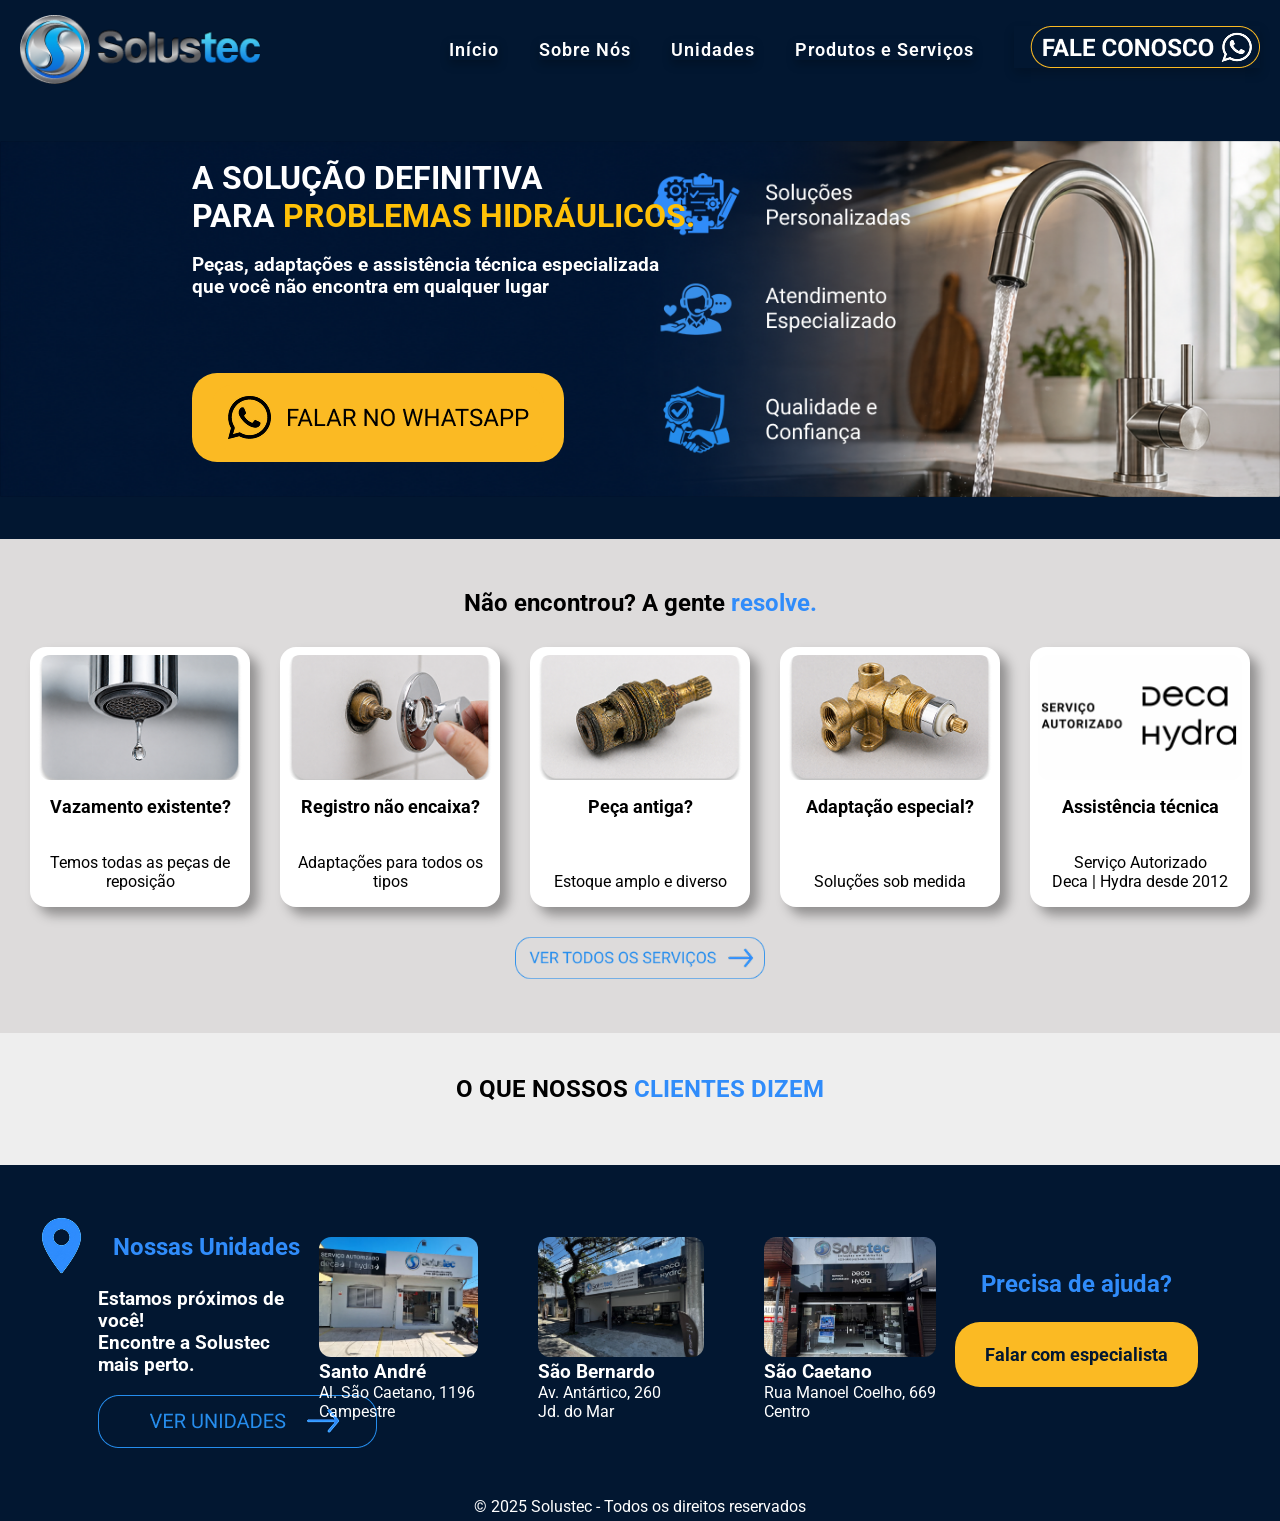
<file: index.html>
<!DOCTYPE html>
<html lang="pt-BR">
<head>
    <meta name="description" content="Solustec Serviço autorizado Deca Hydra, produtos e reparos hidraulicos">
    <meta charset="UTF-8">
    <meta name="viewport" content="width=device-width, initial-scale=1.0">
    <title>Solustec | Serviço autorizado Deca Hydra</title>
    <link rel="stylesheet" href="style.css">
    <link rel="apple-touch-icon" sizes="180x180" href="/apple-touch-icon.png">
    <link rel="icon" type="image/png" sizes="32x32" href="/favicon-32x32.png">
    <link rel="icon" type="image/png" sizes="16x16" href="/favicon-16x16.png">
    <link rel="icon" type="icon" href="/favicon.ico">
    <link rel="manifest" href="/site.webmanifest">
    <link rel="preconnect" href="https://fonts.googleapis.com">
    <link rel="preconnect" href="https://fonts.gstatic.com" crossorigin>
    <link href="https://fonts.googleapis.com/css2?family=Montserrat:ital,wght@0,100..900;1,100..900&family=Roboto:ital,wght@0,100..900;1,100..900&display=swap" rel="stylesheet">
    <meta property="og:title" content="Solustec | Produtos e Serviços">
    <meta property="og:image" content="https://www.solustecsbc.com.br/imagens/previa-whatsapp.jpg">
    <meta property="og:url" content="https://www.solustecsbc.com.br">
    <meta property="og:type" content="website">
    <meta property="og:description" content="Assistência técnica, peças e soluções hidráulicas Deca e Hydra.">

<meta name="twitter:card" content="summary_large_image">
</head>
<body>

<!-- HEADER -->
<header class="header">
    <div class="container nav">

        <div class="logo">
            <a href="index.html">
                <img src="./imagens/logo1.png" alt="Logo Solustec">
            </a>
        </div>

        <button class="menu-toggle" aria-label="Abrir menu" aria-expanded="false">
            <span></span>
            <span></span>
            <span></span>
        </button>

        <nav class="menu-nav">
            <ul class="menu">
                <li class="menuzinho"><a href="index.html">Início</a></li>
                <li class="menuzinho"><a href="sobrenos.html">Sobre Nós</a></li>
                <li class="menuzinho"><a href="unidades.html">Unidades</a></li>
                <li class="menuzinho"><a href="ProdutosServicos.html">Produtos e Serviços</a></li>
                <li><a href="https://olink.ai/solustec" target="_blank" class="btn_faleconosco"></a></li>
            </ul>
        </nav>

    </div>
</header>

<!-- HERO -->
<main class="hero">
    <div class="container hero-content">
         <div class="hero-text">
            <h1>
                A SOLUÇÃO DEFINITIVA<br>
                PARA <span>PROBLEMAS HIDRÁULICOS.</span>
            </h1>
            <br>
            <h3>
                Peças, adaptações e assistência técnica especializada<br>
                que você não encontra em qualquer lugar
            </h3>
            <a href="https://olink.ai/solustec" class="btn-whatsapp">
    <img src="./imagens/falar no whatsapp.png" alt="Falar no WhatsApp">
</a>
        </div>
    </div>
</main>

<!-- SERVIÇOS -->
<section class="services">
    <h1>Não encontrou? A gente <span>resolve.</span></h1>

    <div class="cards">
        <div class="card-servico">
            <img src="./imagens/vazamento 1.png" alt="problema com vazamento? temos todas as peças de reposição para resolver o problema">
            <h3>Vazamento existente?</h3><br>
            <p>Temos todas as peças de reposição</p>
        </div>

        <div class="card-servico">
            <img src="./imagens/registro não encaixa 1.png" alt="acabamento do registro não esta encaixando ? temos adaptadores e prolongadores para fazer o seu acabamento encaixar no registro">
            <h3>Registro não encaixa?</h3><br>
            <p>Adaptações para todos os tipos</p>
        </div>

        <div class="card-servico">
            <img src="./imagens/peça velha 1.png" alt="produto muito antigo? não tem problema, nós temos peças para produtos com 100 anos de fábricação">
            <h3>Peça antiga?</h3><br><br>
            <p>Estoque amplo e diverso</p>
        </div>

        <div class="card-servico">
            <img src="./imagens/peça especial 1.png" alt="fazemos peças especiais para resolver o seu problema">
            <h3>Adaptação especial?</h3><br>
            <p>Soluções sob medida</p>
        </div>

        <div class="card-servico">
            <img src="./imagens/servicoautorizadodecahydra.png" alt="Serviço Autorizado Deca | Hydra">
            <h3>Assistência técnica</h3><br>
            <p>Serviço Autorizado<BR> Deca | Hydra desde 2012</p>
        </div>
    </div>

    <a href="ProdutosServicos.html" target="_blank" aria-label="Saiba mais sobre nossos produtos e serviços" class="btn_vertodos"></a>
</section>

<!-- DEPOIMENTOS -->
<section class="testimonials">
    <h2>O QUE NOSSOS <span>CLIENTES DIZEM</span></h2>

    <div class="testimonial-cards">
 <!-- Elfsight Google Reviews | Untitled Google Reviews -->
<script src="https://elfsightcdn.com/platform.js" async></script>
<div class="elfsight-app-1f522b1d-9d73-436c-a7bb-5d736d52cbbb" data-elfsight-app-lazy></div>
        
    </div>
</section>

<!-- UNIDADES -->
<section class="units ">
    <div class="container units-content">

        <div class="units-left">
                <div class="nossasunidades">
                    <img src="./imagens/loc.png" alt="Nossas unidades">
                    <h1>Nossas Unidades</h1>
                </div>

                <div class="estamosproximos">
                    <h3>Estamos próximos de você!</h3>
                    <h3>Encontre a Solustec mais perto.</h3><br>
                    <a href="unidades.html"><img class="unidades" src="./imagens/verunidades.png" alt="Ver todas as Unidades"></a>
                </div>
        </div>

        <div class="units-list">
            <div class="unit">
               <a href="UnidadeSantoAndre.html"> <img src="./imagens/SantoAndre.png" alt="Unidade Solustec Santo André">
                <h3>Santo André</h3>
                <p>Al. São Caetano, 1196</p>
                <p>Campestre</p></a>
            </div>

            <div class="unit">
                <a href="UnidadeSaoBernardo.html"><img src="./imagens/SaoBernardo.png" alt="Unidade Solustec São Bernardo do Campo">
                <h3>São Bernardo</h3>
                <p>Av. Antártico, 260</p>
                <p>Jd. do Mar</p></a>
            </div>

            <div class="unit">
                <a href="UnidadeSaoCaetano.html"><img src="./imagens/SaoCaetano.png" alt="Unidade Solustec São Caetano do Sul">
                <h3>São Caetano</h3>
                <p>Rua Manoel Coelho, 669</p>
                <p>Centro</p></a>
            </div>
        </div>

        <div class="units-help">
            <h1>Precisa de ajuda?</h1>
            <a href="https://olink.ai/solustec" class="btn-help">Falar com especialista</a>
        </div>

    </div>
</section>

<!-- Elfsight AI Chatbot | Untitled AI Chatbot -->
<script src="https://elfsightcdn.com/platform.js" async></script>
<div class="elfsight-app-8d36b5f3-4297-460a-a900-915750e68bd2" data-elfsight-app-lazy></div>

<!-- FOOTER -->
<footer class="footer">
    <div class="container">
        <p>© 2025 Solustec - Todos os direitos reservados</p>
    </div>
</footer>
<script src="script.js"></script>
</body>
</html>
</file>
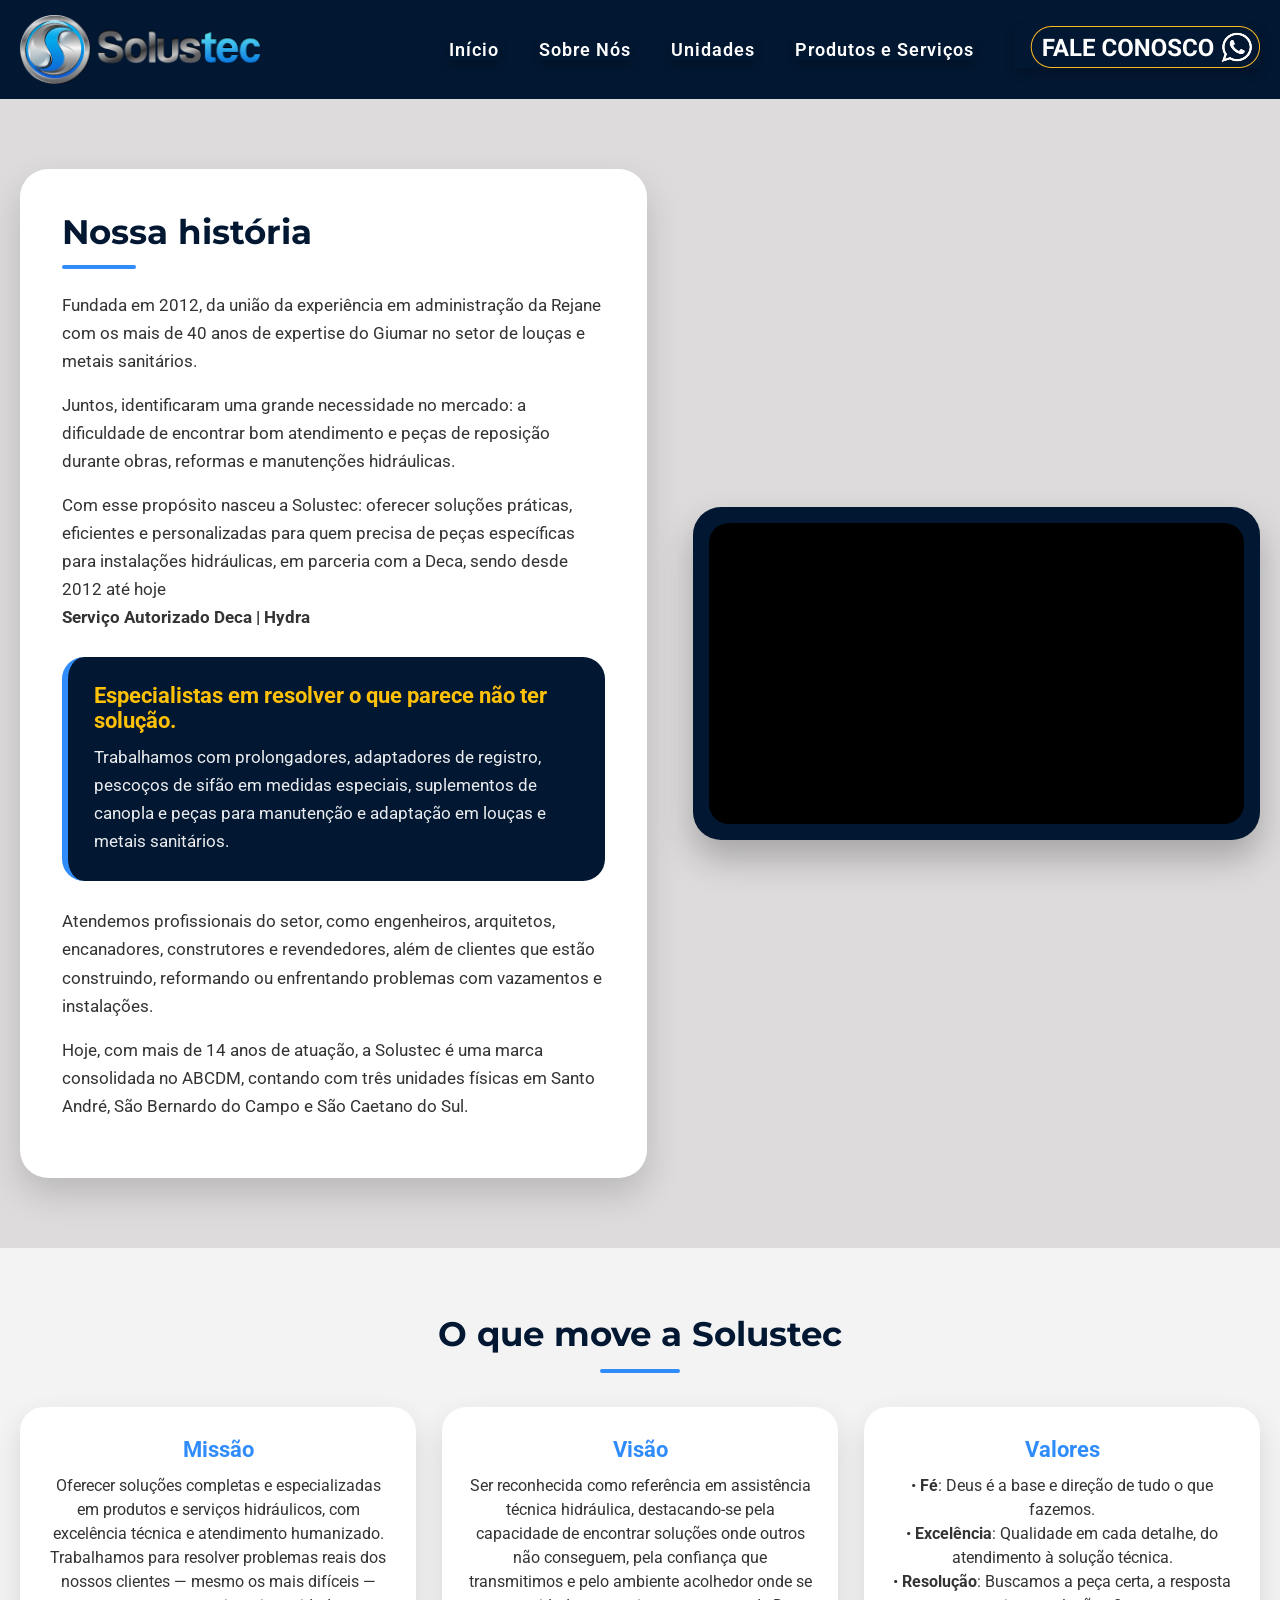
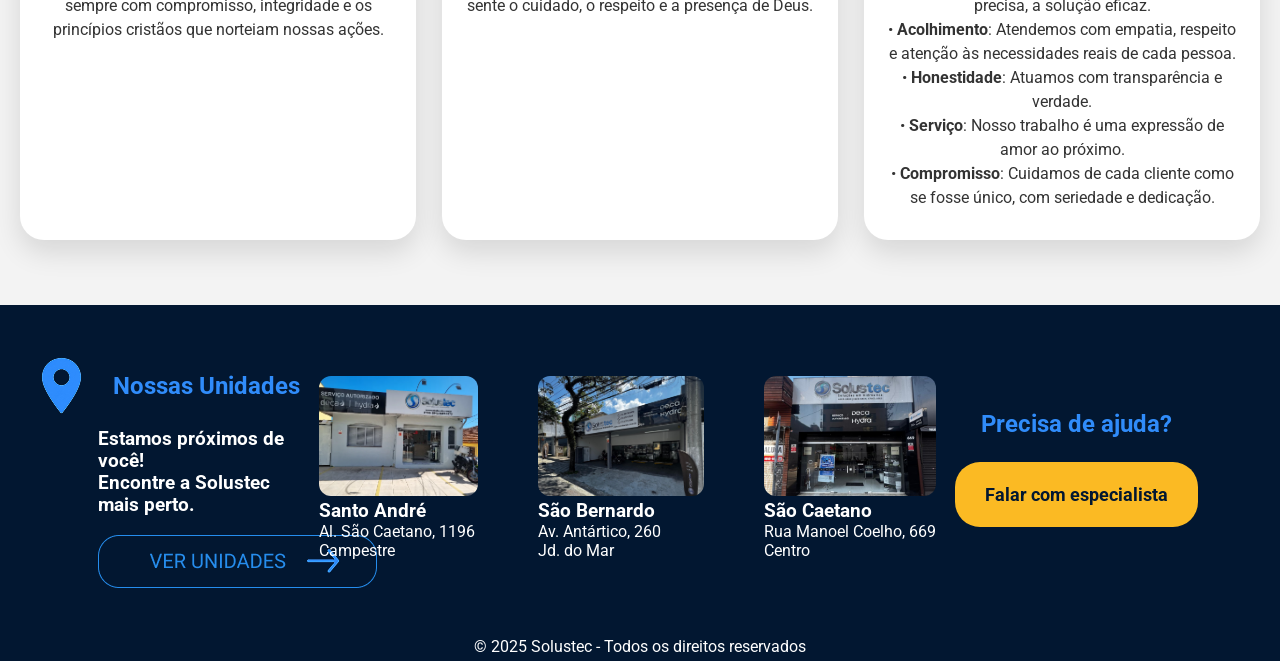
<file: sobrenos.html>
<!DOCTYPE html>
<html lang="pt-BR">
<head>
    <meta charset="UTF-8">
    <meta name="viewport" content="width=device-width, initial-scale=1.0">
    <meta name="description" content="Saiba mais sobre a história da solustec">
    <title>Sobre Nós | Solustec</title>
    <link rel="stylesheet" href="style.css">
    <link rel="apple-touch-icon" sizes="180x180" href="/apple-touch-icon.png">
    <link rel="icon" type="image/png" sizes="32x32" href="/favicon-32x32.png">
    <link rel="icon" type="image/png" sizes="16x16" href="/favicon-16x16.png">
    <link rel="manifest" href="/site.webmanifest">
    <link rel="preconnect" href="https://fonts.googleapis.com">
    <link rel="preconnect" href="https://fonts.gstatic.com" crossorigin>
    <link href="https://fonts.googleapis.com/css2?family=Montserrat:ital,wght@0,100..900;1,100..900&family=Roboto:ital,wght@0,100..900;1,100..900&display=swap" rel="stylesheet">
</head>
<body>

<!-- HEADER -->
<header class="header">
    <div class="container nav">

        <div class="logo">
            <a href="index.html">
                <img src="./imagens/logo1.png" alt="Logo Solustec">
            </a>
        </div>

        <button class="menu-toggle" aria-label="Abrir menu" aria-expanded="false">
            <span></span>
            <span></span>
            <span></span>
        </button>

        <nav class="menu-nav">
            <ul class="menu">
                <li class="menuzinho"><a href="index.html">Início</a></li>
                <li class="menuzinho"><a href="sobrenos.html">Sobre Nós</a></li>
                <li class="menuzinho"><a href="unidades.html">Unidades</a></li>
                <li class="menuzinho"><a href="ProdutosServicos.html">Produtos e Serviços</a></li>
                <li><a href="https://olink.ai/solustec" target="_blank" class="btn_faleconosco" aria-label="Fale conosco"></a></li>
            </ul>
        </nav>

    </div>
</header>



<!-- SOBRE NÓS -->
<section class="sobre-section ">
    <div class="container sobre-grid">

        <div class="sobre-texto">
            <h2>Nossa história</h2>

            <p>
                Fundada em 2012, da união da experiência em administração da Rejane
                com os mais de 40 anos de expertise do Giumar no setor de louças e metais sanitários.
            </p>

            <p>
                Juntos, identificaram uma grande necessidade no mercado: a dificuldade de encontrar
                bom atendimento e peças de reposição durante obras, reformas e manutenções hidráulicas.
            </p>

            <p>
                Com esse propósito nasceu a Solustec: oferecer soluções práticas, eficientes e personalizadas
                para quem precisa de peças específicas para instalações hidráulicas, em parceria com a Deca, sendo desde 2012 até hoje<br> <strong>Serviço Autorizado Deca | Hydra</strong>
            </p>

            <div class="sobre-destaque">
                <h3>Especialistas em resolver o que parece não ter solução.</h3>
                <p>
                    Trabalhamos com prolongadores, adaptadores de registro, pescoços de sifão em medidas
                    especiais, suplementos de canopla e peças para manutenção e adaptação em louças e metais sanitários.
                </p>
            </div>

            <p>
                Atendemos profissionais do setor, como engenheiros, arquitetos, encanadores, construtores
                e revendedores, além de clientes que estão construindo, reformando ou enfrentando problemas
                com vazamentos e instalações.
            </p>

            <p>
                Hoje, com mais de 14 anos de atuação, a Solustec é uma marca consolidada no ABCDM,
                contando com três unidades físicas em Santo André, São Bernardo do Campo e São Caetano do Sul.
            </p>
        </div>

        <div class="sobre-video-card">
            <div class="video-wrapper">
                <iframe src="https://www.youtube.com/embed/WYcqrRIwk6A" title="Quem Somos - A SOLUSTEC É O QUE VOCÊ PROCURA!" frameborder="0"
                allow="accelerometer; autoplay; clipboard-write; encrypted-media; gyroscope; picture-in-picture; web-share"
                referrerpolicy="strict-origin-when-cross-origin" allowfullscreen></iframe>
            </div>
        </div>

    </div>
</section>

<!-- PILARES -->
<section class="sobre-pilares ">
    <div class="container">
        <h2>O que move a Solustec</h2>

        <div class="pilares-grid">
            <div class="pilar-card">
                <h3>Missão</h3>
                <p>Oferecer soluções completas e especializadas em produtos e serviços hidráulicos, com excelência técnica e atendimento humanizado. Trabalhamos para resolver problemas reais dos nossos clientes — mesmo os mais difíceis — sempre com compromisso, integridade e os princípios cristãos que norteiam nossas ações.</p>
            </div>

            <div class="pilar-card">
                <h3>Visão</h3>
                <p>Ser reconhecida como referência em assistência técnica hidráulica, destacando-se pela capacidade de encontrar soluções onde outros não conseguem, pela confiança que transmitimos e pelo ambiente acolhedor onde se sente o cuidado, o respeito e a presença de Deus.</p>
            </div>

            <div class="pilar-card">
                <h3>Valores</h3>
                <p>•	<strong>Fé</strong>: Deus é a base e direção de tudo o que fazemos.<br>
•	<strong>Excelência</strong>: Qualidade em cada detalhe, do atendimento à solução técnica.<br>
•	<strong>Resolução</strong>: Buscamos a peça certa, a resposta precisa, a solução eficaz.<br>
•	<strong>Acolhimento</strong>: Atendemos com empatia, respeito e atenção às necessidades reais de cada pessoa.<br>
•	<strong>Honestidade</strong>: Atuamos com transparência e verdade.<br>
•	<strong>Serviço</strong>: Nosso trabalho é uma expressão de amor ao próximo.<br>
•	<strong>Compromisso</strong>: Cuidamos de cada cliente como se fosse único, com seriedade e dedicação.<br>
</p>
            </div>
        </div>
    </div>
</section>

<!-- UNIDADES -->
<section class="units">
    <div class="container units-content">

        <div class="units-left">
                <div class="nossasunidades">
                    <img src="./imagens/loc.png" alt="Nossas unidades">
                    <h1>Nossas Unidades</h1>
                </div>

                <div class="estamosproximos">
                    <h3>Estamos próximos de você!</h3>
                    <h3>Encontre a Solustec mais perto.</h3><br>
                    <a href="unidades.html"><img class="unidades" src="./imagens/verunidades.png" alt="Ver todas as Unidades"></a>
                </div>
        </div>

        <div class="units-list">
            <div class="unit">
               <a href="santoandre.html"> <img src="./imagens/SantoAndre.png" alt="Unidade Solustec Santo André">
                <h3>Santo André</h3>
                <p>Al. São Caetano, 1196</p>
                <p>Campestre</p></a>
            </div>

            <div class="unit">
                <a href="saobernardo.html"><img src="./imagens/SaoBernardo.png" alt="Unidade Solustec São Bernardo do Campo">
                <h3>São Bernardo</h3>
                <p>Av. Antártico, 260</p>
                <p>Jd. do Mar</p></a>
            </div>

            <div class="unit">
                <a href="saocaetano.html"><img src="./imagens/SaoCaetano.png" alt="Unidade Solustec São Caetano do Sul">
                <h3>São Caetano</h3>
                <p>Rua Manoel Coelho, 669</p>
                <p>Centro</p></a>
            </div>
        </div>

        <div class="units-help">
            <h1>Precisa de ajuda?</h1>
            <a href="https://olink.ai/solustec" class="btn-help">Falar com especialista</a>
        </div>

    </div>
</section>

<!-- FOOTER -->
<footer class="footer">
    <div class="container">
        <p>© 2025 Solustec - Todos os direitos reservados</p>
    </div>
</footer>

<!-- Elfsight AI Chatbot | Untitled AI Chatbot -->
<script src="https://elfsightcdn.com/platform.js" async></script>
<div class="elfsight-app-8d36b5f3-4297-460a-a900-915750e68bd2" data-elfsight-app-lazy></div>

<script src="script.js"></script>
</body>
</html>
</file>
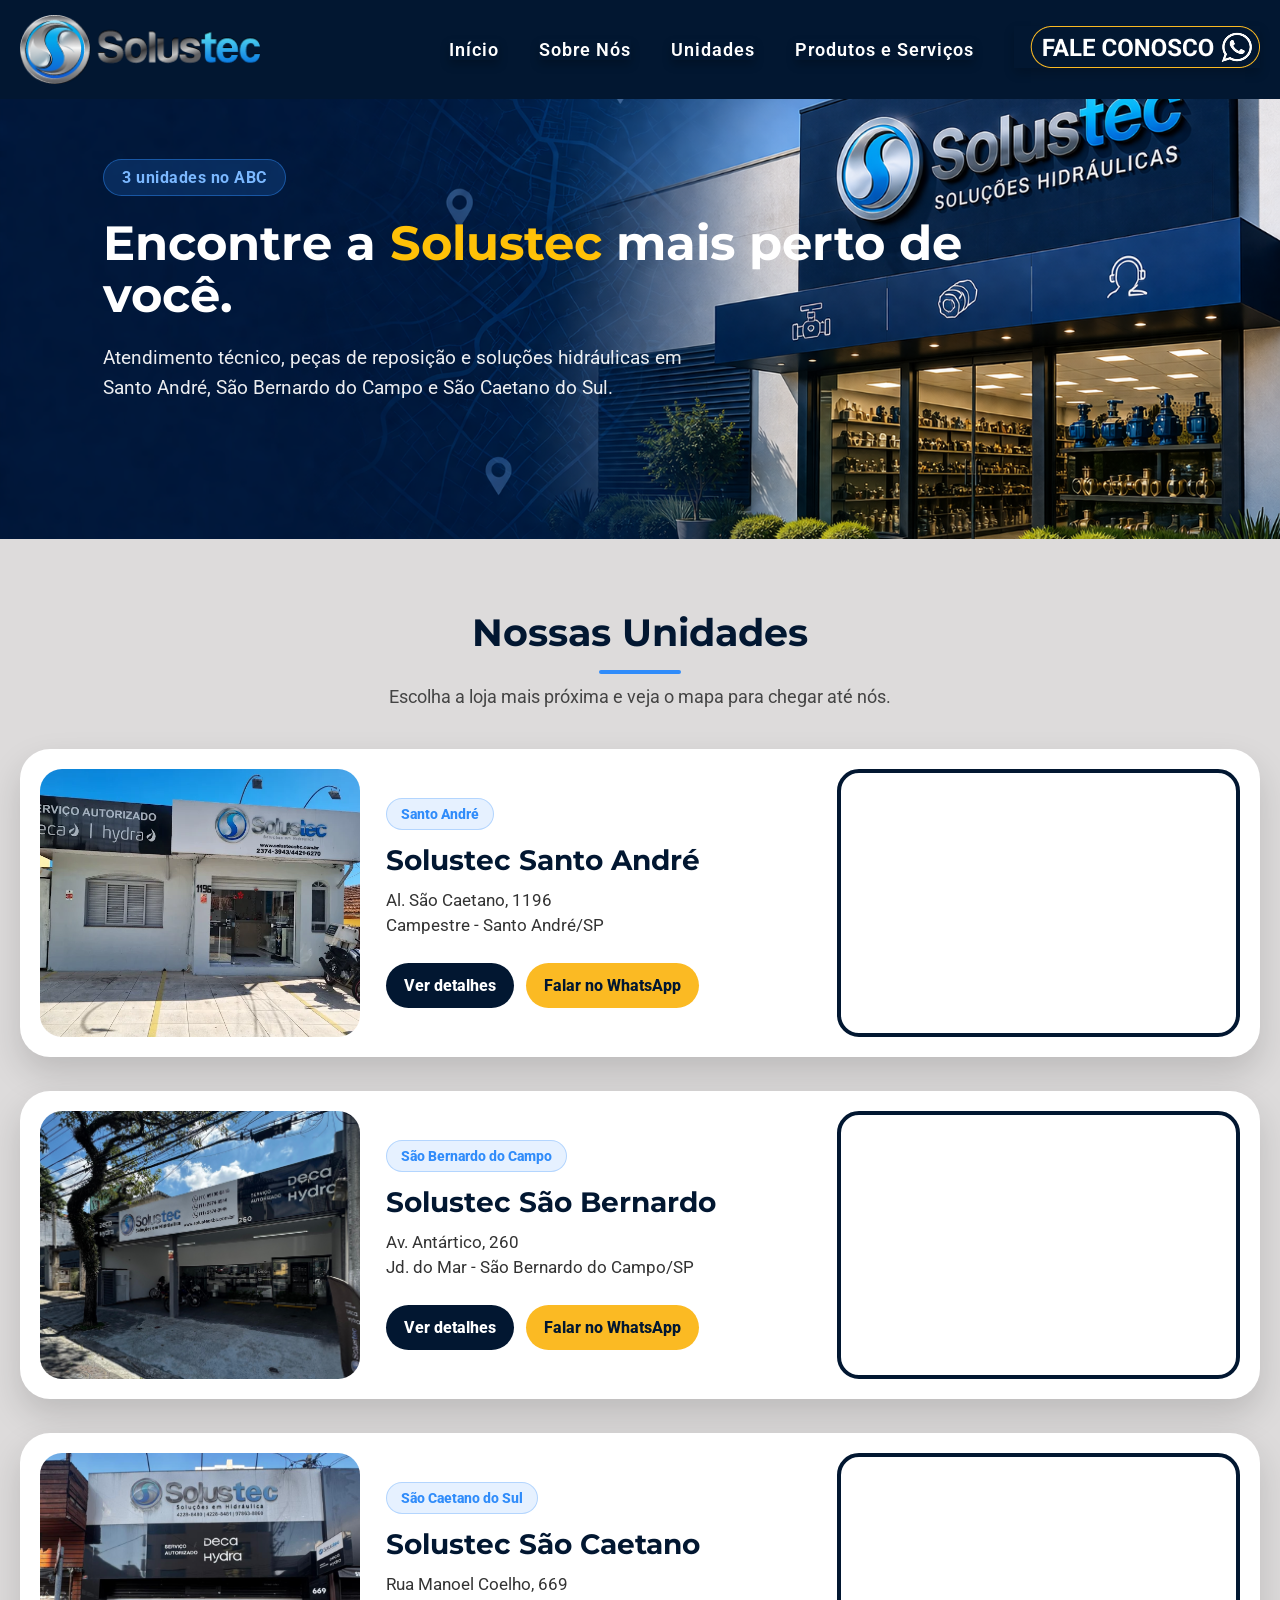
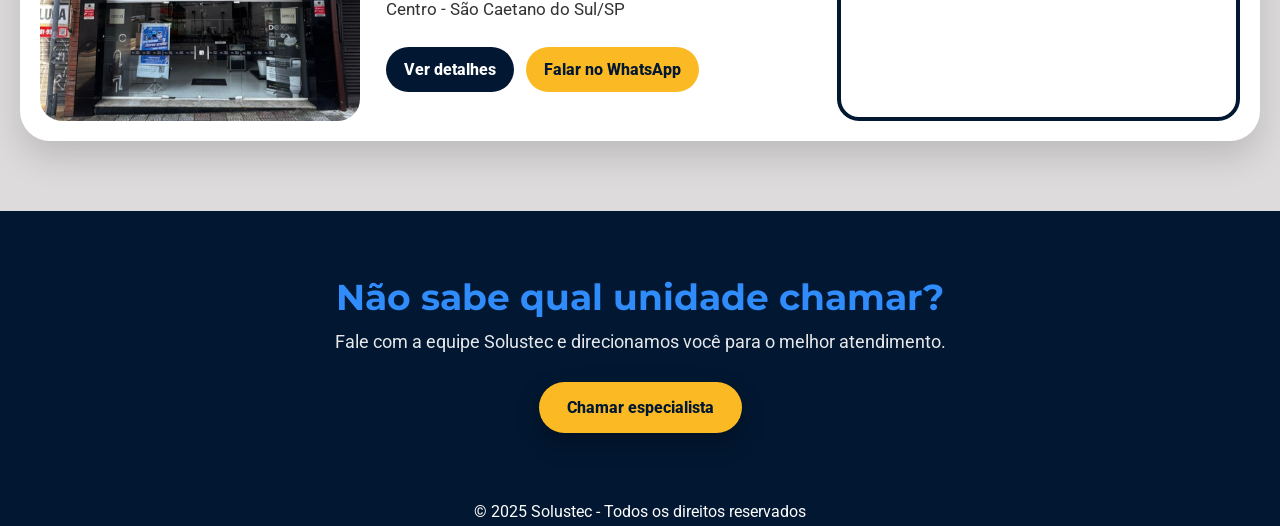
<file: unidades.html>
<!DOCTYPE html>
<html lang="pt-BR">
<head>
    <meta charset="UTF-8">
    <meta name="viewport" content="width=device-width, initial-scale=1.0">
    <meta name="description" content="Descubra a unidade Solustec mais perto de você">
    <title>Unidades | Solustec</title>
    <link rel="stylesheet" href="style.css">
    <link rel="apple-touch-icon" sizes="180x180" href="/apple-touch-icon.png">
    <link rel="icon" type="image/png" sizes="32x32" href="/favicon-32x32.png">
    <link rel="icon" type="image/png" sizes="16x16" href="/favicon-16x16.png">
    <link rel="manifest" href="/site.webmanifest">
    <link rel="preconnect" href="https://fonts.googleapis.com">
    <link rel="preconnect" href="https://fonts.gstatic.com" crossorigin>
    <link href="https://fonts.googleapis.com/css2?family=Montserrat:ital,wght@0,100..900;1,100..900&family=Roboto:ital,wght@0,100..900;1,100..900&display=swap" rel="stylesheet">
</head>
<body>

<header class="header">
    <div class="container nav">
        <div class="logo">
            <a href="index.html">
                <img src="./imagens/logo1.png" alt="Logo Solustec">
            </a>
        </div>

        <button class="menu-toggle" aria-label="Abrir menu" aria-expanded="false">
            <span></span>
            <span></span>
            <span></span>
        </button>

        <nav class="menu-nav">
            <ul class="menu">
                <li class="menuzinho"><a href="index.html">Início</a></li>
                <li class="menuzinho"><a href="sobrenos.html">Sobre Nós</a></li>
                <li class="menuzinho"><a href="unidades.html">Unidades</a></li>
                <li class="menuzinho"><a href="ProdutosServicos.html">Produtos e Serviços</a></li>
                <li><a href="https://olink.ai/solustec" target="_blank" class="btn_faleconosco" aria-label="Fale conosco"></a></li>
            </ul>
        </nav>
    </div>
</header>

<section class="unidades-hero">
    <div class="container unidades-hero-content">
        <span class="sobre-etiqueta">3 unidades no ABC</span>
        <h1>Encontre a <span>Solustec</span> mais perto de você.</h1>
        <p>
            Atendimento técnico, peças de reposição e soluções hidráulicas em <br>Santo André,
            São Bernardo do Campo e São Caetano do Sul.
        </p>
    </div>
</section>

<section class="unidades-page ">
    <div class="container">
        <div class="section-title">
            <h2>Nossas Unidades</h2>
            <p>Escolha a loja mais próxima e veja o mapa para chegar até nós.</p>
        </div>

        <div class="unidades-grid">
            <article class="loja-card">
                <div class="loja-imagem">
                    <img src="./imagens/SantoAndre.png" alt="Fachada da Solustec Santo André">
                </div>

                <div class="loja-info">
                    <span class="loja-cidade">Santo André</span>
                    <h3>Solustec Santo André</h3>
                    <p>Al. São Caetano, 1196<br>Campestre - Santo André/SP</p>

                    <div class="loja-botoes">
                        <a href="UnidadeSantoAndre.html" class="btn-loja btn-azul">Ver detalhes</a>
                        <a href="https://api.whatsapp.com/send/?phone=5511983360027&text=Gostaria+de+mais+informa%C3%A7%C3%B5es%21+Vim+atraves+do+site%21+&type=phone_number&app_absent=0" target="_blank" class="btn-loja btn-amarelo">Falar no WhatsApp</a>
                    </div>
                </div>

                <div class="mapa-wrapper">
                    <iframe src="https://www.google.com/maps/embed?pb=!1m18!1m12!1m3!1d3654.825379179813!2d-46.55197572373673!3d-23.646423864724497!2m3!1f0!2f0!3f0!3m2!1i1024!2i768!4f13.1!3m3!1m2!1s0x94ce42dbe5a4c3c7%3A0xa43d874fadb3d104!2sSolustec%20Santo%20Andr%C3%A9!5e0!3m2!1spt-BR!2sbr!4v1777750155972!5m2!1spt-BR!2sbr"
                    allowfullscreen="" loading="lazy" referrerpolicy="no-referrer-when-downgrade"></iframe>
                </div>
            </article>

            <article class="loja-card">
                <div class="loja-imagem">
                    <img src="./imagens/SaoBernardo.png" alt="Fachada da Solustec São Bernardo do Campo">
                </div>

                <div class="loja-info">
                    <span class="loja-cidade">São Bernardo do Campo</span>
                    <h3>Solustec São Bernardo</h3>
                    <p>Av. Antártico, 260<br>Jd. do Mar - São Bernardo do Campo/SP</p>

                    <div class="loja-botoes">
                        <a href="UnidadeSaoBernardo.html" class="btn-loja btn-azul">Ver detalhes</a>
                        <a href="https://api.whatsapp.com/send/?phone=5511991385418&text=Gostaria+de+mais+informa%C3%A7%C3%B5es%21+Vim+atraves+do+site%21+&type=phone_number&app_absent=0" target="_blank" class="btn-loja btn-amarelo">Falar no WhatsApp</a>
                    </div>
                </div>

                <div class="mapa-wrapper">
                    <iframe src="https://www.google.com/maps/embed?pb=!1m18!1m12!1m3!1d3653.655288225571!2d-46.56500502373538!3d-23.688282366269217!2m3!1f0!2f0!3f0!3m2!1i1024!2i768!4f13.1!3m3!1m2!1s0x94ce43b4367ba049%3A0xf883afb1ea6ae32b!2sSolustec!5e0!3m2!1spt-BR!2sbr!4v1777750215073!5m2!1spt-BR!2sbr"
                    allowfullscreen="" loading="lazy" referrerpolicy="no-referrer-when-downgrade"></iframe>
                </div>
            </article>

            <article class="loja-card">
                <div class="loja-imagem">
                    <img src="./imagens/SaoCaetano.png" alt="Fachada da Solustec São Caetano do Sul">
                </div>

                <div class="loja-info">
                    <span class="loja-cidade">São Caetano do Sul</span>
                    <h3>Solustec São Caetano</h3>
                    <p>Rua Manoel Coelho, 669<br>Centro - São Caetano do Sul/SP</p>

                    <div class="loja-botoes">
                        <a href="UnidadeSaoCaetano.html" class="btn-loja btn-azul">Ver detalhes</a>
                        <a href="https://api.whatsapp.com/send/?phone=5511978638860&text=Gostaria+de+mais+informa%C3%A7%C3%B5es%21+Vim+atraves+do+site%21+&type=phone_number&app_absent=0" target="_blank" class="btn-loja btn-amarelo">Falar no WhatsApp</a>
                    </div>
                </div>

                <div class="mapa-wrapper">
                    <iframe src="https://www.google.com/maps/embed?pb=!1m18!1m12!1m3!1d3655.6898626239354!2d-46.57495082373745!3d-23.615453163583446!2m3!1f0!2f0!3f0!3m2!1i1024!2i768!4f13.1!3m3!1m2!1s0x94ce5dd9cb48b98f%3A0xf83b9af2e0dd4a20!2sSolustec%20S%C3%A3o%20Caetano!5e0!3m2!1spt-BR!2sbr!4v1777750241974!5m2!1spt-BR!2sbr"
                    allowfullscreen="" loading="lazy" referrerpolicy="no-referrer-when-downgrade"></iframe>
                </div>
            </article>
        </div>
    </div>
</section>

<section class="unidades-cta-final ">
    <div class="container cta-final-content">
        <h2>Não sabe qual unidade chamar?</h2>
        <p>Fale com a equipe Solustec e direcionamos você para o melhor atendimento.</p>
        <a href="https://api.whatsapp.com/send/?phone=5511991385418&text=Gostaria+de+saber+qual+unidade+solustec+me+atende%21+Vim+atraves+do+site%21+&type=phone_number&app_absent=0" target="_blank" class="sobre-cta">Chamar especialista</a>
    </div>
</section>

<footer class="footer">
    <div class="container">
        <p>© 2025 Solustec - Todos os direitos reservados</p>
    </div>
</footer>

<!-- Elfsight AI Chatbot | Untitled AI Chatbot -->
<script src="https://elfsightcdn.com/platform.js" async></script>
<div class="elfsight-app-8d36b5f3-4297-460a-a900-915750e68bd2" data-elfsight-app-lazy></div>

<script src="script.js"></script>
</body>
</html>
</file>
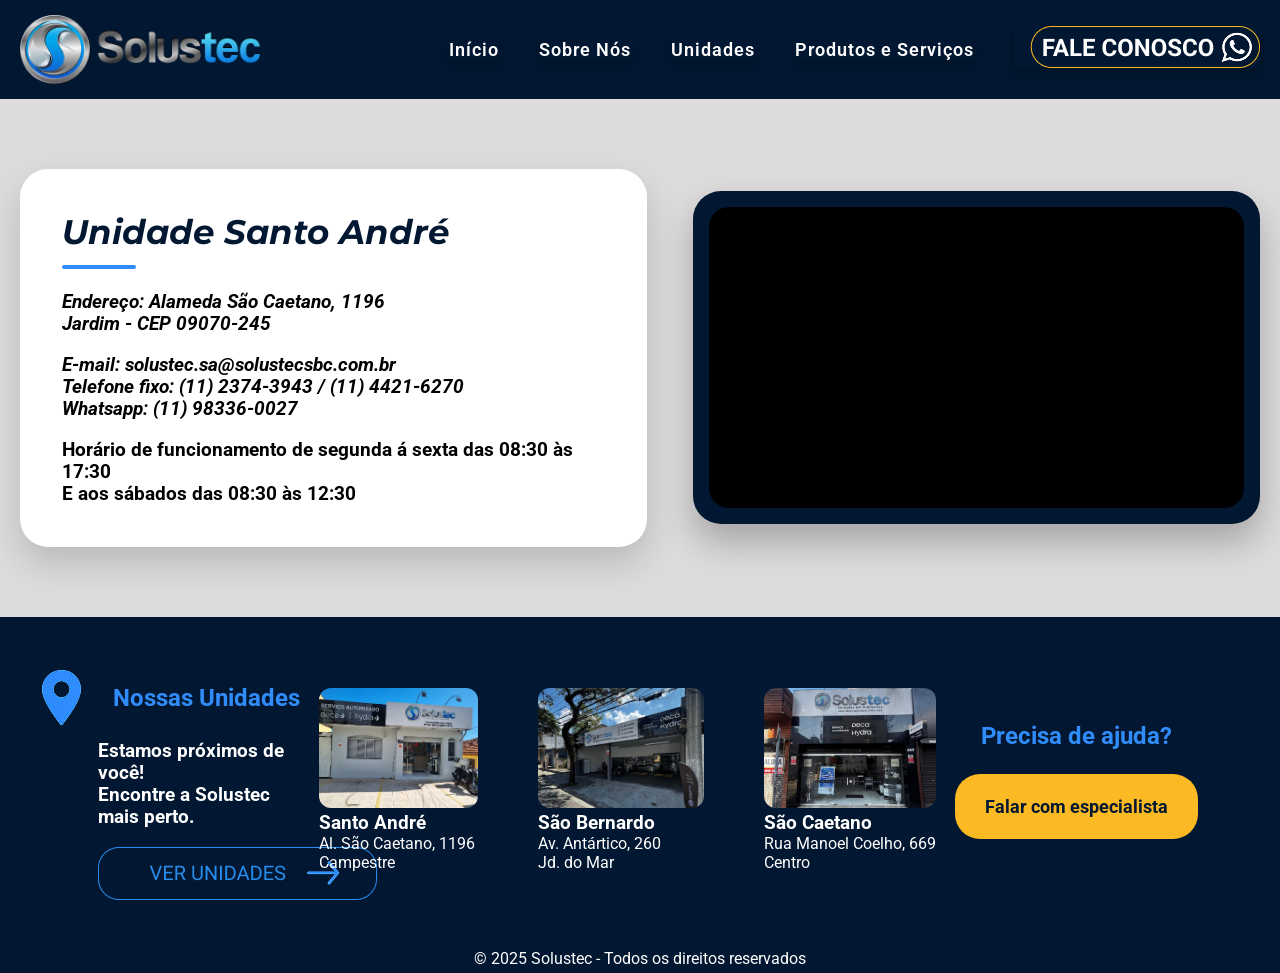
<file: UnidadeSantoAndre.html>
<!DOCTYPE html>
<html lang="pt-BR">
<head>
    <meta charset="UTF-8">
    <meta name="viewport" content="width=device-width, initial-scale=1.0">
    <meta name="description" content="Solustec Santo André">
    <title>Santo André | Solustec</title>
    <link rel="stylesheet" href="style.css">
    <link rel="apple-touch-icon" sizes="180x180" href="/apple-touch-icon.png">
    <link rel="icon" type="image/png" sizes="32x32" href="/favicon-32x32.png">
    <link rel="icon" type="image/png" sizes="16x16" href="/favicon-16x16.png">
    <link rel="manifest" href="/site.webmanifest">
    <link rel="preconnect" href="https://fonts.googleapis.com">
    <link rel="preconnect" href="https://fonts.gstatic.com" crossorigin>
    <link href="https://fonts.googleapis.com/css2?family=Montserrat:ital,wght@0,100..900;1,100..900&family=Roboto:ital,wght@0,100..900;1,100..900&display=swap" rel="stylesheet">
</head>
<body>

<!-- HEADER -->
<header class="header">
    <div class="container nav">

        <div class="logo">
            <a href="index.html">
                <img src="./imagens/logo1.png" alt="Logo Solustec">
            </a>
        </div>

        <button class="menu-toggle" aria-label="Abrir menu" aria-expanded="false">
            <span></span>
            <span></span>
            <span></span>
        </button>

        <nav class="menu-nav">
            <ul class="menu">
                <li class="menuzinho"><a href="index.html">Início</a></li>
                <li class="menuzinho"><a href="sobrenos.html">Sobre Nós</a></li>
                <li class="menuzinho"><a href="unidades.html">Unidades</a></li>
                <li class="menuzinho"><a href="ProdutosServicos.html">Produtos e Serviços</a></li>
                <li><a href="https://olink.ai/solustec" target="_blank" class="btn_faleconosco" aria-label="Fale conosco"></a></li>
            </ul>
        </nav>

    </div>
</header>



<!-- SOBRE NÓS -->
<section class="sobre-section ">
    <div class="container sobre-grid">

        <div class="sobre-texto">

            <address>
            <h2>Unidade Santo André</h2>

            <h3>Endereço: Alameda São Caetano, 1196</h3>
            <h3>Jardim - CEP 09070-245</h3><br>
            <h3>E-mail: solustec.sa@solustecsbc.com.br</h3>
            <h3>Telefone fixo: (11) 2374-3943 / (11) 4421-6270</h3>
            <h3>Whatsapp: (11) 98336-0027</h3>
            </address>
            <br>
            <h3>
            Horário de funcionamento de segunda á sexta das
            <time datetime="08:30">08:30</time> às 
            <time datetime="17:30">17:30</time><br>
            E aos sábados das
            <time datetime="08:30">08:30</time> às 
            <time datetime="17:30">12:30</time><br>
            </h3>

            

        </div>

        <div class="sobre-video-card">
            <div class="video-wrapper">
                <iframe src="https://www.google.com/maps/embed?pb=!1m18!1m12!1m3!1d3654.825379179813!2d-46.55197572373673!3d-23.646423864724497!2m3!1f0!2f0!3f0!3m2!1i1024!2i768!4f13.1!3m3!1m2!1s0x94ce42dbe5a4c3c7%3A0xa43d874fadb3d104!2sSolustec%20Santo%20Andr%C3%A9!5e0!3m2!1spt-BR!2sbr!4v1777751813322!5m2!1spt-BR!2sbr" 
                width="600" height="450" style="border:0;" allowfullscreen="" loading="lazy" referrerpolicy="no-referrer-when-downgrade"></iframe>
            </div>
        </div>

    </div>
</section>

<!-- UNIDADES -->
<section class="units">
    <div class="container units-content">

        <div class="units-left">
                <div class="nossasunidades">
                    <img src="./imagens/loc.png" alt="Nossas unidades">
                    <h1>Nossas Unidades</h1>
                </div>

                <div class="estamosproximos">
                    <h3>Estamos próximos de você!</h3>
                    <h3>Encontre a Solustec mais perto.</h3><br>
                    <a href="unidades.html"><img class="unidades" src="./imagens/verunidades.png" alt="Ver todas as Unidades"></a>
                </div>
        </div>

        <div class="units-list">
            <div class="unit">
               <a href="UnidadeSantoAndre.html"> <img src="./imagens/SantoAndre.png" alt="Unidade Solustec Santo André">
                <h3>Santo André</h3>
                <p>Al. São Caetano, 1196</p>
                <p>Campestre</p></a>
            </div>

            <div class="unit">
                <a href="UnidadeSaoBernardo.html"><img src="./imagens/SaoBernardo.png" alt="Unidade Solustec São Bernardo do Campo">
                <h3>São Bernardo</h3>
                <p>Av. Antártico, 260</p>
                <p>Jd. do Mar</p></a>
            </div>

            <div class="unit">
                <a href="UnidadeSaoCaetano.html"><img src="./imagens/SaoCaetano.png" alt="Unidade Solustec São Caetano do Sul">
                <h3>São Caetano</h3>
                <p>Rua Manoel Coelho, 669</p>
                <p>Centro</p></a>
            </div>
        </div>

        <div class="units-help">
            <h1>Precisa de ajuda?</h1>
            <a href="https://olink.ai/solustec" class="btn-help">Falar com especialista</a>
        </div>

    </div>
</section>

<!-- FOOTER -->
<footer class="footer">
    <div class="container">
        <p>© 2025 Solustec - Todos os direitos reservados</p>
    </div>
</footer>

<!-- Elfsight AI Chatbot | Untitled AI Chatbot -->
<script src="https://elfsightcdn.com/platform.js" async></script>
<div class="elfsight-app-8d36b5f3-4297-460a-a900-915750e68bd2" data-elfsight-app-lazy></div>

<script src="script.js"></script>
</body>
</html>
</file>
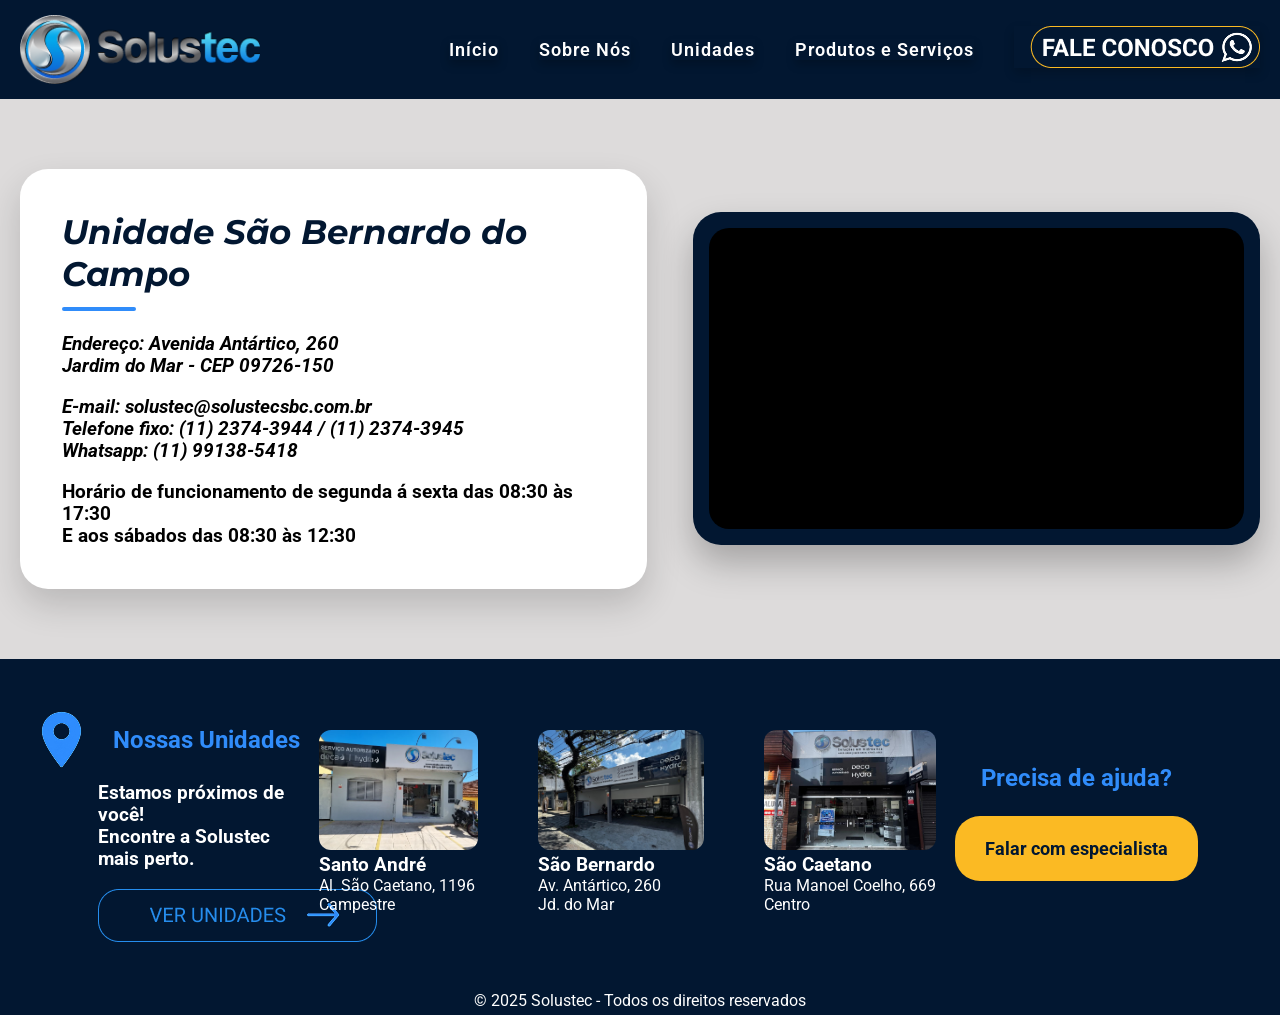
<file: UnidadeSaoBernardo.html>
<!DOCTYPE html>
<html lang="pt-BR">
<head>
    <meta charset="UTF-8">
    <meta name="viewport" content="width=device-width, initial-scale=1.0">
    <meta name="description" content="Solustec São Bernardo">
    <title>São Bernardo | Solustec</title>
    <link rel="stylesheet" href="style.css">
    <link rel="apple-touch-icon" sizes="180x180" href="/apple-touch-icon.png">
    <link rel="icon" type="image/png" sizes="32x32" href="/favicon-32x32.png">
    <link rel="icon" type="image/png" sizes="16x16" href="/favicon-16x16.png">
    <link rel="manifest" href="/site.webmanifest">
    <link rel="preconnect" href="https://fonts.googleapis.com">
    <link rel="preconnect" href="https://fonts.gstatic.com" crossorigin>
    <link href="https://fonts.googleapis.com/css2?family=Montserrat:ital,wght@0,100..900;1,100..900&family=Roboto:ital,wght@0,100..900;1,100..900&display=swap" rel="stylesheet">
</head>
<body>

<!-- HEADER -->
<header class="header">
    <div class="container nav">

        <div class="logo">
            <a href="index.html">
                <img src="./imagens/logo1.png" alt="Logo Solustec">
            </a>
        </div>

        <button class="menu-toggle" aria-label="Abrir menu" aria-expanded="false">
            <span></span>
            <span></span>
            <span></span>
        </button>

        <nav class="menu-nav">
            <ul class="menu">
                <li class="menuzinho"><a href="index.html">Início</a></li>
                <li class="menuzinho"><a href="sobrenos.html">Sobre Nós</a></li>
                <li class="menuzinho"><a href="unidades.html">Unidades</a></li>
                <li class="menuzinho"><a href="ProdutosServicos.html">Produtos e Serviços</a></li>
                <li><a href="https://olink.ai/solustec" target="_blank" class="btn_faleconosco" aria-label="Fale conosco"></a></li>
            </ul>
        </nav>

    </div>
</header>



<!-- SOBRE NÓS -->
<section class="sobre-section">
    <div class="container sobre-grid">

        <div class="sobre-texto">

            <address>
            <h2>Unidade São Bernardo do Campo</h2>

            <h3>Endereço: Avenida Antártico, 260</h3>
            <h3>Jardim do Mar - CEP 09726-150</h3><br>
            <h3>E-mail: solustec@solustecsbc.com.br</h3>
            <h3>Telefone fixo: (11) 2374-3944 / (11) 2374-3945</h3>
            <h3>Whatsapp: (11) 99138-5418</h3>
            </address>
            <br>
            <h3>
            Horário de funcionamento de segunda á sexta das
            <time datetime="08:30">08:30</time> às 
            <time datetime="17:30">17:30</time><br>
            E aos sábados das
            <time datetime="08:30">08:30</time> às 
            <time datetime="17:30">12:30</time><br>
            </h3>

            

        </div>

        <div class="sobre-video-card">
            <div class="video-wrapper">
                <iframe src="https://www.google.com/maps/embed?pb=!1m18!1m12!1m3!1d3653.655288225571!2d-46.56500502373536!3d-23.68828236626922!2m3!1f0!2f0!3f0!3m2!1i1024!2i768!4f13.1!3m3!1m2!1s0x94ce43b4367ba049%3A0xf883afb1ea6ae32b!2sSolustec!5e0!3m2!1spt-BR!2sbr!4v1777753041020!5m2!1spt-BR!2sbr" 
                width="600" height="450" style="border:0;" allowfullscreen="" loading="lazy" referrerpolicy="no-referrer-when-downgrade"></iframe>
            </div>
        </div>

    </div>
</section>

<!-- UNIDADES -->
<section class="units">
    <div class="container units-content">

        <div class="units-left">
                <div class="nossasunidades">
                    <img src="./imagens/loc.png" alt="Nossas unidades">
                    <h1>Nossas Unidades</h1>
                </div>

                <div class="estamosproximos">
                    <h3>Estamos próximos de você!</h3>
                    <h3>Encontre a Solustec mais perto.</h3><br>
                    <a href="unidades.html"><img class="unidades" src="./imagens/verunidades.png" alt="Ver todas as Unidades"></a>
                </div>
        </div>

        <div class="units-list">
            <div class="unit">
               <a href="UnidadeSantoAndre.html"> <img src="./imagens/SantoAndre.png" alt="Unidade Solustec Santo André">
                <h3>Santo André</h3>
                <p>Al. São Caetano, 1196</p>
                <p>Campestre</p></a>
            </div>

            <div class="unit">
                <a href="UnidadeSaoBernardo.html"><img src="./imagens/SaoBernardo.png" alt="Unidade Solustec São Bernardo do Campo">
                <h3>São Bernardo</h3>
                <p>Av. Antártico, 260</p>
                <p>Jd. do Mar</p></a>
            </div>

            <div class="unit">
                <a href="UnidadeSaoCaetano.html"><img src="./imagens/SaoCaetano.png" alt="Unidade Solustec São Caetano do Sul">
                <h3>São Caetano</h3>
                <p>Rua Manoel Coelho, 669</p>
                <p>Centro</p></a>
            </div>
        </div>

        <div class="units-help">
            <h1>Precisa de ajuda?</h1>
            <a href="https://olink.ai/solustec" class="btn-help">Falar com especialista</a>
        </div>

    </div>
</section>

<!-- FOOTER -->
<footer class="footer">
    <div class="container">
        <p>© 2025 Solustec - Todos os direitos reservados</p>
    </div>
</footer>

<!-- Elfsight AI Chatbot | Untitled AI Chatbot -->
<script src="https://elfsightcdn.com/platform.js" async></script>
<div class="elfsight-app-8d36b5f3-4297-460a-a900-915750e68bd2" data-elfsight-app-lazy></div>

<script src="script.js"></script>
</body>
</html>
</file>
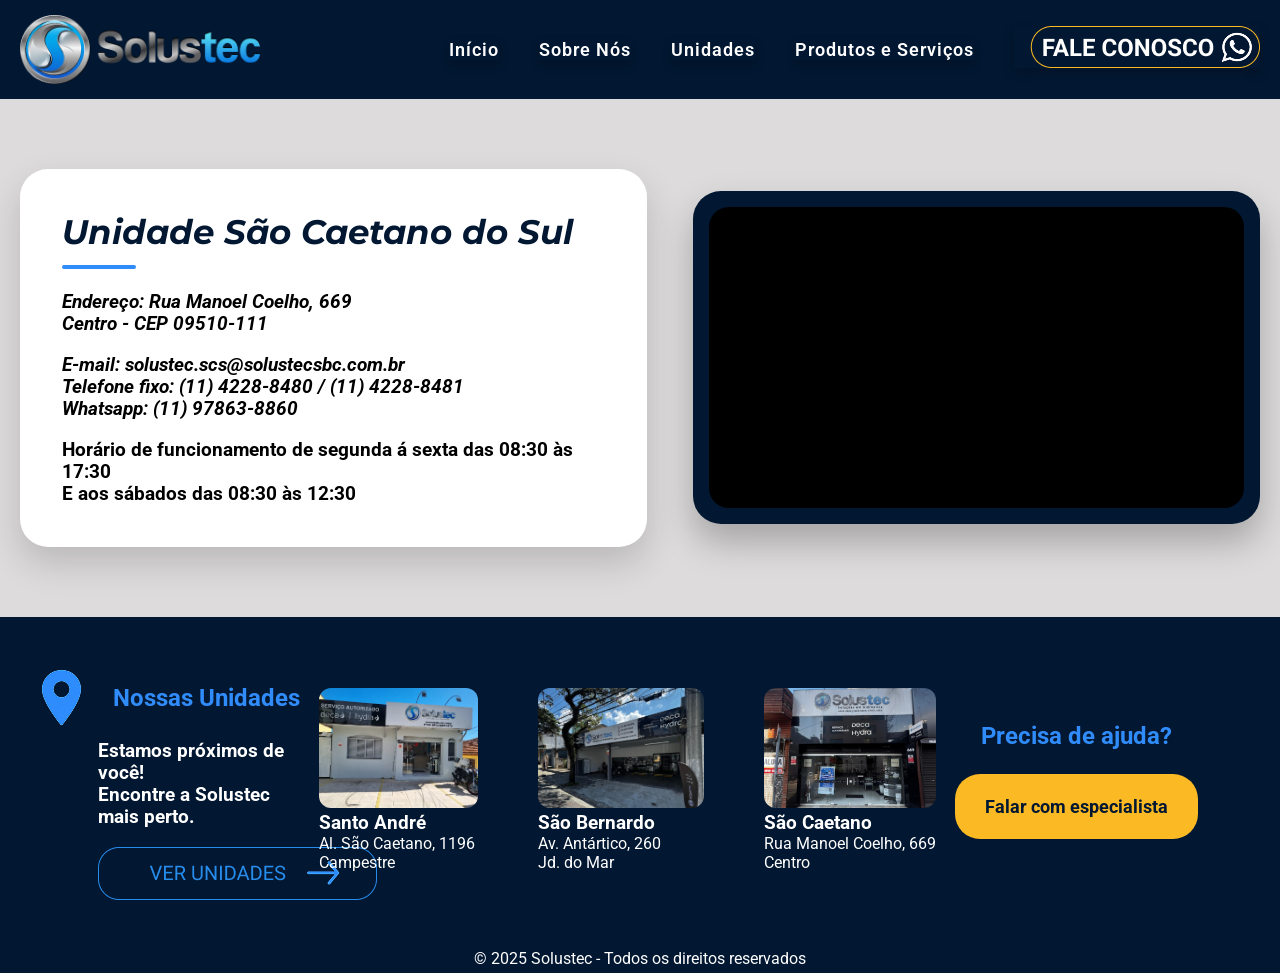
<file: UnidadeSaoCaetano.html>
<!DOCTYPE html>
<html lang="pt-BR">
<head>
    <meta charset="UTF-8">
    <meta name="viewport" content="width=device-width, initial-scale=1.0">
    <meta name="description" content="Solustec São Caetano">
    <title>São Caetano | Solustec</title>
    <link rel="stylesheet" href="style.css">
    <link rel="apple-touch-icon" sizes="180x180" href="/apple-touch-icon.png">
    <link rel="icon" type="image/png" sizes="32x32" href="/favicon-32x32.png">
    <link rel="icon" type="image/png" sizes="16x16" href="/favicon-16x16.png">
    <link rel="manifest" href="/site.webmanifest">
    <link rel="preconnect" href="https://fonts.googleapis.com">
    <link rel="preconnect" href="https://fonts.gstatic.com" crossorigin>
    <link href="https://fonts.googleapis.com/css2?family=Montserrat:ital,wght@0,100..900;1,100..900&family=Roboto:ital,wght@0,100..900;1,100..900&display=swap" rel="stylesheet">
</head>
<body>

<!-- HEADER -->
<header class="header">
    <div class="container nav">

        <div class="logo">
            <a href="index.html">
                <img src="./imagens/logo1.png" alt="Logo Solustec">
            </a>
        </div>

        <button class="menu-toggle" aria-label="Abrir menu" aria-expanded="false">
            <span></span>
            <span></span>
            <span></span>
        </button>

        <nav class="menu-nav">
            <ul class="menu">
                <li class="menuzinho"><a href="index.html">Início</a></li>
                <li class="menuzinho"><a href="sobrenos.html">Sobre Nós</a></li>
                <li class="menuzinho"><a href="unidades.html">Unidades</a></li>
                <li class="menuzinho"><a href="ProdutosServicos.html">Produtos e Serviços</a></li>
                <li><a href="https://olink.ai/solustec" target="_blank" class="btn_faleconosco" aria-label="Fale conosco"></a></li>
            </ul>
        </nav>

    </div>
</header>



<!-- SOBRE NÓS -->
<section class="sobre-section">
    <div class="container sobre-grid">

        <div class="sobre-texto">

            <address>
            <h2>Unidade São Caetano do Sul</h2>

            <h3>Endereço: Rua Manoel Coelho, 669</h3>
            <h3>Centro - CEP 09510-111</h3><br>
            <h3>E-mail: solustec.scs@solustecsbc.com.br</h3>
            <h3>Telefone fixo: (11) 4228-8480 / (11) 4228-8481</h3>
            <h3>Whatsapp: (11) 97863-8860</h3>
            </address>
            <br>
            <h3>
            Horário de funcionamento de segunda á sexta das
            <time datetime="08:30">08:30</time> às 
            <time datetime="17:30">17:30</time><br>
            E aos sábados das
            <time datetime="08:30">08:30</time> às 
            <time datetime="17:30">12:30</time><br>
            </h3>

            

        </div>

        <div class="sobre-video-card">
            <div class="video-wrapper">
                <iframe src="https://www.google.com/maps/embed?pb=!1m18!1m12!1m3!1d3655.6898626239354!2d-46.57495082373745!3d-23.615453163583446!2m3!1f0!2f0!3f0!3m2!1i1024!2i768!4f13.1!3m3!1m2!1s0x94ce5dd9cb48b98f%3A0xf83b9af2e0dd4a20!2sSolustec%20S%C3%A3o%20Caetano!5e0!3m2!1spt-BR!2sbr!4v1777753091149!5m2!1spt-BR!2sbr" 
                width="600" height="450" style="border:0;" allowfullscreen="" loading="lazy" referrerpolicy="no-referrer-when-downgrade"></iframe>
            </div>
        </div>

    </div>
</section>

<!-- UNIDADES -->
<section class="units">
    <div class="container units-content">

        <div class="units-left">
                <div class="nossasunidades">
                    <img src="./imagens/loc.png" alt="Nossas unidades">
                    <h1>Nossas Unidades</h1>
                </div>

                <div class="estamosproximos">
                    <h3>Estamos próximos de você!</h3>
                    <h3>Encontre a Solustec mais perto.</h3><br>
                    <a href="unidades.html"><img class="unidades" src="./imagens/verunidades.png" alt="Ver todas as Unidades"></a>
                </div>
        </div>

        <div class="units-list">
            <div class="unit">
               <a href="UnidadeSantoAndre.html"> <img src="./imagens/SantoAndre.png" alt="Unidade Solustec Santo André">
                <h3>Santo André</h3>
                <p>Al. São Caetano, 1196</p>
                <p>Campestre</p></a>
            </div>

            <div class="unit">
                <a href="UnidadeSaoBernardo.html"><img src="./imagens/SaoBernardo.png" alt="Unidade Solustec São Bernardo do Campo">
                <h3>São Bernardo</h3>
                <p>Av. Antártico, 260</p>
                <p>Jd. do Mar</p></a>
            </div>

            <div class="unit">
                <a href="UnidadeSaoCaetano.html"><img src="./imagens/SaoCaetano.png" alt="Unidade Solustec São Caetano do Sul">
                <h3>São Caetano</h3>
                <p>Rua Manoel Coelho, 669</p>
                <p>Centro</p></a>
            </div>
        </div>

        <div class="units-help">
            <h1>Precisa de ajuda?</h1>
            <a href="https://olink.ai/solustec" class="btn-help">Falar com especialista</a>
        </div>

    </div>
</section>

<!-- FOOTER -->
<footer class="footer">
    <div class="container">
        <p>© 2025 Solustec - Todos os direitos reservados</p>
    </div>
</footer>

<!-- Elfsight AI Chatbot | Untitled AI Chatbot -->
<script src="https://elfsightcdn.com/platform.js" async></script>
<div class="elfsight-app-8d36b5f3-4297-460a-a900-915750e68bd2" data-elfsight-app-lazy></div>

<script src="script.js"></script>
</body>
</html>
</file>
<file: style.css>
/* RESET */
* {
    margin: 0;
    padding: 0;
    box-sizing: border-box;
}

html {
    width: 100%;
    scroll-behavior: smooth;
}

body {
    width: 100%;
    min-height: 100vh;
    overflow-x: hidden;
    background: #dddbdb;
    font-family: 'Roboto', sans-serif;
}

body.sem-scroll {
    overflow: hidden;
}

.reveal {
    opacity: 0;
    transform: translateY(40px);
    transition: all 0.8s ease;
}

.reveal.ativo {
    opacity: 1;
    transform: translateY(0);
}

/* CONTAINER */
.container {
    width: 100%;
    max-width: 1920px;
    margin: 0 auto;
    padding: 0 20px;
}

/* HEADER */
.header {
    background: #021731;
    color: white;
    padding: 15px 0;
    position: relative;
    z-index: 10;
}

.nav {
    display: flex;
    justify-content: space-between;
    align-items: center;
}

.logo {
    display: flex;
    align-items: center;
    transition: transform 0.3s ease, filter 0.3s ease;
}

.logo:hover {
    transform: scale(1.01);
    filter: brightness(1.1);
}

.logo img {
    display: block;
    max-width: 240px;
    width: 100%;
    height: auto;
}

.menu-nav {
    display: flex;
    align-items: center;
}

.menu {
    display: flex;
    align-items: center;
    gap: 40px;
    list-style: none;
}

.menuzinho {
    color: white;
    box-shadow: 0 5px 10px rgba(0,0,0,0.2);
    transition: transform 0.3s ease, filter 0.3s ease, box-shadow 0.3s ease;
}

.menuzinho:hover {
    transform: translateY(-4px) scale(1.05);
    filter: brightness(2.1);
    box-shadow: 0 12px 25px rgba(0,0,0,0.35);
}

.nav a {
    font-size: 18px;
    font-weight: 600;
    letter-spacing: 1px;
    color: white;
    text-decoration: none;
    transition: color 0.3s ease;
}

.nav a:visited {
    color: white;
}

nav a:hover {
    color: #a7a7a7;
}

/* BOTÃO FALE CONOSCO */
.btn_faleconosco {
    display: inline-block;
    width: 246px;
    height: 42px;
    background-image: url(./imagens/BOTÃO\ FALE\ CONOSCO.png);
    background-size: cover;
    background-position: center;
    box-shadow: 0 5px 10px rgba(0,0,0,0.2);
    transition: transform 0.3s ease, box-shadow 0.3s ease, filter 0.3s ease;
}

.btn_faleconosco:hover {
    background-image: url(./imagens/FALE\ CONOSCO_hover.png);
    transform: translateY(-4px) scale(1.05);
    box-shadow: 0 12px 25px rgba(0,0,0,0.35);
}

/* MENU HAMBURGUER */
.menu-toggle {
    display: none;
    width: 42px;
    height: 42px;
    background: transparent;
    border: none;
    cursor: pointer;
    flex-direction: column;
    justify-content: center;
    align-items: center;
    gap: 6px;
    z-index: 20;
}

.menu-toggle span {
    width: 28px;
    height: 3px;
    background: white;
    border-radius: 999px;
    transition: transform 0.3s ease, opacity 0.3s ease;
}

.menu-toggle.active span:nth-child(1) {
    transform: translateY(9px) rotate(45deg);
}

.menu-toggle.active span:nth-child(2) {
    opacity: 0;
}

.menu-toggle.active span:nth-child(3) {
    transform: translateY(-9px) rotate(-45deg);
}

/* HERO */
.hero {
    height: 440px;
    background-color: #021731;
    background-image: url(./imagens/Section\ 2.png);
    background-size: 100%;
    background-position: center;
    background-repeat: no-repeat;
    color: white;
    padding: 60px;
}

.hero-produto{
    position: relative;
    overflow: hidden;

    height: 440px;
    background-color: #021731;
    background-image: url(./imagens/bannerprodutos.png);
    background-size: cover;
    background-position: center;
    background-repeat: no-repeat;

    color: white;
    padding: 60px 20px;
}



.hero-content {
    display: flex;
    justify-content: space-between;
    align-items: center;
}

.hero-text {
    margin-left: 10%;
}

.hero-text h1 span {
    color: #ffc107;
}

.btn-whatsapp {
    display: inline-block;
    margin-top: 15%;
    background: #fbba23;
    border: none;
    padding: 12px 20px;
    border-radius: 25px;
    cursor: pointer;
    transition: transform 0.3s ease, filter 0.3s ease;
}

.btn-whatsapp:hover {
    transform: scale(1.05);
    filter: brightness(1.05);
}

.btn-whatsapp img {
    display: block;
}

/* SERVIÇOS */
.services {
    text-align: center;
    padding: 50px 20px;
}

.services h1 span {
    color: #308CFA;
}

.cards {
    display: flex;
    gap: 30px;
    justify-content: center;
    flex-wrap: wrap;
    margin: 30px 0;
}

.card {
    background: white;
    padding: 7px 5px 20px 5px;
    border-radius: 20px;
    width: 200px;
    box-shadow: 10px 10px 10px rgba(0, 0, 0, 0.361);
    transition: transform 0.3s ease;
    
}

.card:hover {
    transform: scale(1.03);
}

.card img {
    width: 100%;
    border-radius: 0;
    display: block;
}

.card-servico {
    width: 220px;
    min-height: 250px;
    padding: 8px 8px 16px;
    background: #fff;
    border-radius: 16px;
    box-shadow: 8px 8px 12px rgba(0,0,0,0.35);
    transition: transform 0.3s ease;
    display: grid;
    grid-template-rows: 125px 55px 1fr;
    align-items: center;
    text-align: center;
}

.card-servico:hover {
    transform: scale(1.03);
}

.card-servico img {
    width: 100%;
    height: 125px;
    object-fit: cover;
    border-radius: 12px;
    display: block;
}

.card-servico h3 {
    margin: 0;
    font-size: 18px;
    line-height: 1.15;

    display: flex;
    align-items: center;
    justify-content: center;
}

.card-servico p {
    margin: 0;
    font-size: 16px;
    line-height: 1.15;

    display: flex;
    align-items: center;
    justify-content: center;
}

.card-unidade img {
    width: 100%;
    height: 120px; /* define uma altura padrão */
    object-fit: cover; /* corta a imagem sem distorcer */
    border-radius: 12px; /* opcional, pra manter o estilo */
}

.casos-reais {
  padding: 50px 6%;
  background: linear-gradient(180deg, #ffffff 0%, #f7fbff 100%);
  text-align: center;
}

.casos-reais h2 {
  font-size: 28px;
  color: #0b1f3a;
  margin-bottom: 5px;
  font-weight: 800;
}

.casos-reais > p {
  font-size: 18px;
  color: #111827;
  margin-bottom: 30px;
}

.casos-reais > p span {
  color: #0066ff;
  font-weight: 700;
}

.cards-casos {
  max-width: 1150px;
  margin: 0 auto;
  display: grid;
  grid-template-columns: repeat(3, 1fr);
  gap: 28px;
}

.card-caso {
  background: #fff;
  border-radius: 8px;
  overflow: hidden;
  text-align: left;
  box-shadow: 0 8px 22px rgba(0, 40, 90, 0.10);
  border: 1px solid #e5eaf0;
  cursor: pointer;
  transition: transform .4s cubic-bezier(.22,1,.36,1), box-shadow .4s ease;
}

.card-caso:hover {
 transform: scale(1.04);
 box-shadow: 0 15px 35px rgba(48,140,250,.18);
}

/* LIGHTBOX */

.lightbox{
    display:none;
    position:fixed;
    top:0;
    left:0;
    width:100%;
    height:100vh;

    background:rgba(0,0,0,0.85);

    z-index:99999;

    justify-content:center;
    align-items:center;
}

.lightbox.ativo{
    display:flex;
}

.lightbox img{
    max-width:80%;
    max-height:80vh;

    border-radius:15px;

    box-shadow:
    0 0 50px rgba(0,0,0,.5);

    object-fit:contain;
}

.fechar{
    position:absolute;
    top:20px;
    right:35px;

    background:none;
    border:none;

    color:white;

    font-size:50px;

    cursor:pointer;
}

.seta{
    position:absolute;

    top:50%;
    transform:translateY(-50%);

    width:55px;
    height:55px;

    border:none;
    border-radius:50%;

    background:#308CFA;

    color:white;

    font-size:30px;

    cursor:pointer;
}

.esquerda{
    left:30px;
}

.direita{
    right:30px;
}

.seta:hover{
    transform:translateY(-50%) scale(1.1);
}

.fechar:hover{
    transform:scale(1.15);
}

.imagem-dupla {
  display: grid;
  grid-template-columns: 1fr 1fr;
}

.imagem-dupla div {
  position: relative;
  height: 170px;
  overflow: hidden;
}

.imagem-dupla img {
  width: 100%;
  height: 100%;
  object-fit: cover;
}

.imagem-dupla strong {
  position: absolute;
  right: 8px;
  bottom: 8px;
  background: #2477e8;
  color: #fff;
  font-size: 12px;
  padding: 4px 8px;
  border-radius: 3px;
  font-weight: 800;
}

.conteudo-card {
  padding: 18px;
}

.conteudo-card h3 {
  font-size: 17px;
  color: #111827;
  margin-bottom: 10px;
  font-weight: 800;
}

.conteudo-card p {
  font-size: 14px;
  line-height: 1.5;
  color: #333;
  margin-bottom: 14px;
}

.conteudo-card small {
  font-size: 13px;
  color: #222;
}

/* Responsivo */
@media (max-width: 900px) {
  .cards-casos {
    grid-template-columns: 1fr;
  }

  .imagem-dupla div {
    height: 190px;
  }
}

.btn_vertodos {
    display: inline-block;
    width: 250px;
    height: 42px;
    background-image: url(./imagens/ver\ todos\ os\ servicos.png);
    background-size: cover;
    background-position: center;
    transition: transform 0.3s ease;
}

.btn_vertodos:hover {
    transform: scale(1.02);
}

/* TESTIMONIALS */
.testimonials {
    background: #eee;
    padding: 50px 20px;
    text-align: center;
}

.testimonials span {
    color: #308CFA;
}

.testimonial-cards {
    display: block;
    width: 100%;
    max-width: 1100px;
    margin: 20px auto 0;
    overflow: visible;
}

.testimonial {
    background: white;
    padding: 20px;
    border-radius: 10px;
    width: 200px;
}

/* UNITS */
.units {
    background: #021731;
    color: white;
    padding: 40px 0;
}

.units-content {
    display: flex;
    justify-content: space-between;
    align-items: center;
}

.units-list {
    display: flex;
    gap: 60px;
    align-items: flex-start;
}

.unit {
    transition: transform 0.3s ease;
}

.unit:hover {
    transform: scale(1.03);
}

.unit img {
    width: 100%;
    height: 120px; /* define uma altura padrão */
    object-fit: cover; /* corta a imagem sem distorcer */
    border-radius: 12px; /* opcional, pra manter o estilo */
}

.unit a {
    text-decoration: none;
    color: inherit;
}

.units-left h1 {
    color: #308CFA;
}

.units-help {
    padding-right: 5%;
    color: #308CFA;
    text-align: center;
}

.btn-help {
    margin-top: 10%;
    background: #fbba23;
    border: none;
    padding: 22px 30px;
    border-radius: 25px;
    cursor: pointer;
    text-align: center;
    font-size: large;
    font-weight: bold;
    display: inline-block;
    text-decoration: none;
    color: #021731;
    transition: transform 0.3s ease, filter 0.3s ease;
}

.btn-help:hover {
    transform: scale(1.05);
    filter: brightness(1.05);
}

.nossasunidades {
    display: flex;
    align-items: center;
    gap: 10px;
}

.estamosproximos {
    margin-left: 28%;
}

.unidades {
    transition: transform 0.3s ease;
}

.unidades:hover {
    transform: scale(1.03);
}

/* FOOTER */
.footer {
    background: #021731;
    color: white;
    text-align: center;
    padding: 5px;
}

/* TABLET */
@media (max-width: 1100px) {
    .container {
        max-width: 100%;
        padding: 0 24px;
    }

    .nav {
        gap: 20px;
    }

    .menu {
        gap: 22px;
        flex-wrap: wrap;
        justify-content: center;
    }

    .nav a {
        font-size: 15px;
    }

    .btn_faleconosco {
        width: 210px;
        height: 36px;
    }

    .hero {
        height: auto;
        min-height: 390px;
        padding: 60px 24px;
        background-size: cover;
        background-position: center right;
    }

    .hero-text {
        margin-left: 4%;
        max-width: 560px;
    }

    .cards {
        gap: 24px;
    }

    .units-content {
        flex-wrap: wrap;
        justify-content: center;
        gap: 40px;
        text-align: center;
    }

    .units-list {
        gap: 35px;
        justify-content: center;
        flex-wrap: wrap;
    }

    .units-help {
        padding-right: 0;
    }

    .estamosproximos {
        margin-left: 0;
    }
}

/* CELULAR COM MENU HAMBURGUER */
@media (max-width: 768px) {
    .container {
        padding: 0 16px;
    }

    .header {
        padding: 12px 0;
    }

    .nav {
        flex-direction: row;
        justify-content: space-between;
        align-items: center;
        flex-wrap: wrap;
    }

    .logo img {
        max-width: 180px;
    }

    .menu-toggle {
        display: flex;
    }

    .menu-nav {
        width: 100%;
        display: block;
    }

    .menu {
        display: none;
        width: 100%;
        flex-direction: column;
        align-items: center;
        gap: 0;
        margin-top: 14px;
        padding: 18px 0 20px;
        background: #031d3f;
        border-radius: 18px;
        box-shadow: 0 18px 35px rgba(0,0,0,0.28);
    }

    .menu.active {
        display: flex;
    }

    .menu li {
        width: 100%;
        text-align: center;
        padding: 12px 0;
    }

    .menuzinho {
        box-shadow: none;
    }

    .menuzinho:hover {
        transform: none;
        filter: none;
        box-shadow: none;
    }

    .nav a {
        font-size: 15px;
        letter-spacing: 0.5px;
    }

    .btn_faleconosco {
        width: 190px;
        height: 32px;
        background-size: contain;
        background-repeat: no-repeat;
        box-shadow: none;
    }

    .hero {
        min-height: unset;
        height: auto;
        padding: 46px 18px 50px;
        background-size: cover;
        background-position: center right;
        position: relative;
    }

    .hero::before {
        content: "";
        position: absolute;
        inset: 0;
        background: linear-gradient(90deg, rgba(2,23,49,0.96), rgba(2,23,49,0.82), rgba(2,23,49,0.45));
        pointer-events: none;
    }

    .hero-content {
        position: relative;
        z-index: 1;
        justify-content: center;
    }

    .hero-text {
        margin-left: 0;
        max-width: 100%;
        text-align: center;
    }

    .hero-text h1 {
        font-size: 26px;
        line-height: 1.15;
    }

    .hero-text h3 {
        font-size: 15px;
        line-height: 1.45;
        font-weight: 500;
    }

    .btn-whatsapp {
        margin-top: 28px;
        padding: 10px 14px;
        border-radius: 20px;
    }

    .btn-whatsapp img {
        width: 230px;
        max-width: 100%;
        height: auto;
    }

    .services {
        padding: 42px 16px;
    }

    .services h1 {
        font-size: 24px;
        line-height: 1.25;
    }

    .cards {
        flex-direction: column;
        align-items: center;
        gap: 22px;
        margin: 28px 0;
    }

    .card {
        width: 100%;
        max-width: 310px;
        padding: 8px 8px 22px;
        box-shadow: 0 10px 22px rgba(0,0,0,0.22);
    }

    .card h3 {
        font-size: 18px;
        margin-top: 10px;
    }

    .card p {
        font-size: 15px;
        line-height: 1.35;
    }

    .btn_vertodos {
        width: 240px;
        max-width: 100%;
        height: 40px;
        background-size: contain;
        background-repeat: no-repeat;
    }

    .testimonials {
        padding: 42px 10px;
        overflow: hidden;
    }

    .testimonials h2 {
        font-size: 22px;
        line-height: 1.25;
    }

    .testimonial-cards {
        width: 100%;
        overflow: hidden;
    }

    .testimonial-cards > div {
        max-width: 100%;
    }

    .units {
        padding: 46px 0;
    }

    .units-content {
        flex-direction: column;
        gap: 36px;
        text-align: center;
        align-items: center;
    }

    .units-left {
        width: 100%;
    }

    .nossasunidades {
        justify-content: center;
        gap: 12px;
    }

    .nossasunidades img {
        width: 46px;
        height: auto;
    }

    .nossasunidades h1 {
        font-size: 28px;
        line-height: 1.1;
    }

    .estamosproximos {
        margin-left: 0;
        margin-top: 12px;
    }

    .estamosproximos h3 {
        font-size: 16px;
        line-height: 1.35;
    }

    .unidades {
        width: 245px;
        max-width: 100%;
        height: auto;
    }

    .units-list {
        flex-direction: column;
        align-items: center;
        gap: 28px;
        width: 100%;
    }

    .unit {
        width: 100%;
        max-width: 310px;
    }

    .unit img {
        width: 100%;
        max-width: 310px;
        border-radius: 14px;
    }

    .unit h3 {
        margin-top: 10px;
        font-size: 20px;
        color: #308CFA;
    }

    .unit p {
        font-size: 15px;
        line-height: 1.3;
    }

    .units-help {
        padding-right: 0;
        width: 100%;
    }

    .units-help h1 {
        font-size: 28px;
    }

    .btn-help {
        margin-top: 16px;
        padding: 18px 26px;
        border-radius: 22px;
        font-size: 17px;
    }

    .footer {
        padding: 12px 16px;
        font-size: 13px;
    }
}
    .hero-produto::before{
        content:"";

        position:absolute;
        inset:0;

        background:linear-gradient(
            90deg,
            rgba(2, 23, 49, 0.613),
            rgba(2, 23, 49, 0.589),
            rgba(2,23,49,.55)
        );

        z-index:0;
    }

    .hero-content{
        position:relative;
        z-index:1;
    }



/* LIGHTBOX RESPONSIVO */
@media (max-width: 768px) {
    .lightbox img {
        max-width: 92%;
        max-height: 75vh;
    }

    .seta {
        width: 42px;
        height: 42px;
        font-size: 28px;
    }

    .esquerda {
        left: 12px;
    }

    .direita {
        right: 12px;
    }
}



/* CELULAR PEQUENO */
@media (max-width: 420px) {
    .nav a {
        font-size: 14px;
    }

    .btn_faleconosco {
        width: 176px;
        height: 30px;
    }

    .hero {
        padding: 42px 14px 46px;
    }

    .hero-text h1 {
        font-size: 22px;
    }

    .hero-text h3 {
        font-size: 14px;
    }

    .services h1,
    .testimonials h2 {
        font-size: 21px;
    }

    .card {
        max-width: 285px;
    }

    .nossasunidades h1,
    .units-help h1 {
        font-size: 25px;
    }
}



/* =========================
   PÁGINA SOBRE NÓS
========================= */

.sobre-hero {
    background:
        linear-gradient(90deg, rgba(2,23,49,0.98), rgba(2,23,49,0.88), rgba(2,23,49,0.62)),
        url(./imagens/Section\ 2.png);
    background-size: cover;
    background-position: center right;
    color: white;
    padding: 90px 0;
}

.sobre-hero-content {
    max-width: 820px;
}

.sobre-etiqueta {
    display: inline-block;
    background: rgba(48,140,250,0.18);
    color: #7bb8ff;
    border: 1px solid rgba(48,140,250,0.45);
    padding: 8px 18px;
    border-radius: 999px;
    font-weight: 700;
    letter-spacing: 0.5px;
    margin-bottom: 22px;
}

.sobre-hero h1 {
    font-size: 48px;
    line-height: 1.08;
    margin-bottom: 22px;
    font-family: 'Montserrat', sans-serif;
}

.sobre-hero h1 span {
    color: #ffc107;
}

.sobre-hero p {
    font-size: 19px;
    line-height: 1.55;
    max-width: 720px;
    color: rgba(255,255,255,0.92);
}

.sobre-cta {
    display: inline-block;
    margin-top: 30px;
    background: #fbba23;
    color: #021731;
    text-decoration: none;
    padding: 16px 28px;
    border-radius: 999px;
    font-weight: 800;
    box-shadow: 0 10px 24px rgba(0,0,0,0.25);
    transition: transform 0.3s ease, filter 0.3s ease;
}

.sobre-cta:hover {
    transform: translateY(-3px) scale(1.03);
    filter: brightness(1.04);
}

.sobre-section {
    padding: 70px 0;
    background: #dddbdb;
}

.sobre-grid {
    display: grid;
    grid-template-columns: minmax(0, 1.05fr) minmax(360px, 0.95fr);
    gap: 46px;
    align-items: center;
}

.sobre-texto {
    background: white;
    padding: 42px;
    border-radius: 28px;
    box-shadow: 0 16px 35px rgba(0,0,0,0.16);
}

.sobre-texto h2 {
    color: #021731;
    font-size: 34px;
    margin-bottom: 22px;
    font-family: 'Montserrat', sans-serif;
}

.sobre-texto h2::after {
    content: "";
    display: block;
    width: 74px;
    height: 4px;
    background: #308CFA;
    border-radius: 999px;
    margin-top: 12px;
}

.sobre-texto p {
    color: #333;
    font-size: 17px;
    line-height: 1.65;
    margin-bottom: 16px;
}

.sobre-destaque {
    background: #021731;
    color: white;
    padding: 26px;
    border-radius: 22px;
    margin: 26px 0;
    border-left: 6px solid #308CFA;
}

.sobre-destaque h3 {
    color: #ffc107;
    margin-bottom: 10px;
    font-size: 22px;
}

.sobre-destaque p {
    color: rgba(255,255,255,0.92);
    margin-bottom: 0;
}

.sobre-video-card {
    background: #021731;
    padding: 16px;
    border-radius: 28px;
    box-shadow: 0 18px 35px rgba(0,0,0,0.25);
}

.video-wrapper {
    position: relative;
    width: 100%;
    aspect-ratio: 16 / 9;
    overflow: hidden;
    border-radius: 20px;
    background: #000;
}

.video-wrapper iframe {
    position: absolute;
    inset: 0;
    width: 100%;
    height: 100%;
}

.sobre-pilares {
    background: #f3f3f3;
    padding: 65px 0;
    text-align: center;
}

.sobre-pilares h2 {
    color: #021731;
    font-size: 34px;
    font-family: 'Montserrat', sans-serif;
    margin-bottom: 34px;
}

.sobre-pilares h2::after {
    content: "";
    display: block;
    width: 80px;
    height: 4px;
    background: #308CFA;
    border-radius: 999px;
    margin: 14px auto 0;
}

.pilares-grid {
    display: grid;
    grid-template-columns: repeat(3, 1fr);
    gap: 26px;
}

.pilar-card {
    background: white;
    padding: 30px 24px;
    border-radius: 24px;
    box-shadow: 0 12px 28px rgba(0,0,0,0.12);
    transition: transform 0.3s ease, box-shadow 0.3s ease;
}

.pilar-card:hover {
    transform: translateY(-6px);
    box-shadow: 0 18px 34px rgba(0,0,0,0.18);
}

.pilar-card h3 {
    color: #308CFA;
    font-size: 22px;
    margin-bottom: 12px;
}

.pilar-card p {
    color: #333;
    font-size: 16px;
    line-height: 1.5;
}

@media (max-width: 1100px) {
    .sobre-grid {
        grid-template-columns: 1fr;
    }

    .sobre-video-card {
        max-width: 820px;
        width: 100%;
        margin: 0 auto;
    }

    .pilares-grid {
        grid-template-columns: 1fr;
        max-width: 620px;
        margin: 0 auto;
    }
}

@media (max-width: 768px) {
    .sobre-hero {
        padding: 62px 0;
        text-align: center;
    }

    .unidades-hero {
    background-image: url(./imagens/encontre_media.png);    
    padding: 60px 20px;
    background-position: center;
}

/* deixa o texto centralizado no mobile */
.unidades-hero-content {
    margin-left: 0;
    max-width: 100%;
    text-align: center;
}

/* deixa o fundo mais escuro pra leitura */
.unidades-hero::before {
    content: "";
    position: absolute;
    max-height: 540px;
    inset: 0;
    background: linear-gradient(
        180deg,
        rgba(2,23,49,0.95),
        rgba(2,23,49,0.85),
        rgba(2,23,49,0.75)
    );
}

/* garante que o texto fique acima */
.unidades-hero-content {
    position: relative;
    z-index: 1;
}

    .hero {
    background-attachment: scroll;
    }
    .sobre-hero h1 {
        font-size: 31px;
    }

    .sobre-hero p {
        font-size: 16px;
    }

    .sobre-section {
        padding: 44px 0;
    }

    .sobre-texto {
        padding: 28px 20px;
        border-radius: 22px;
    }

    .sobre-texto h2,
    .sobre-pilares h2 {
        font-size: 27px;
    }

    .sobre-texto p {
        font-size: 15.5px;
    }

    .sobre-destaque {
        padding: 22px 18px;
    }

    .sobre-destaque h3 {
        font-size: 19px;
    }

    .sobre-video-card {
        padding: 10px;
        border-radius: 22px;
    }

    .video-wrapper {
        border-radius: 16px;
    }

    .sobre-pilares {
        padding: 46px 0;
    }

    .pilar-card {
        padding: 26px 18px;
    }
}

@media (max-width: 420px) {
    .sobre-hero h1 {
        font-size: 27px;
    }

    .sobre-etiqueta {
        font-size: 13px;
    }

    .sobre-cta {
        width: 100%;
        text-align: center;
    }
}


/* =========================
   PÁGINA UNIDADES
========================= */

.unidades-hero {
    height: 440px;
    background-color: #021731;
    background-image: url(./imagens/encontre.png);
    background-size: 100%;
    background-position: center;
    background-repeat: no-repeat;
    color: white;
    padding: 60px ;
}

.unidades-hero-content {
    max-width: 990px;
    margin-left: 2%;
}

.unidades-hero h1 {
    font-size: 48px;
    line-height: 1.08;
    margin-bottom: 22px;
    font-family: 'Montserrat', sans-serif;
}

.unidades-hero h1 span {
    color: #ffc107;
}

.unidades-hero p {
    font-size: 19px;
    line-height: 1.55;
    max-width: 720px;
    color: rgba(255,255,255,0.92);
}

.unidades-page {
    background: #dddbdb;
    padding: 70px 0;
}

.section-title {
    text-align: center;
    margin-bottom: 42px;
}

.section-title h2 {
    color: #021731;
    font-size: 38px;
    font-family: 'Montserrat', sans-serif;
    margin-bottom: 12px;
}

.section-title h2::after {
    content: "";
    display: block;
    width: 82px;
    height: 4px;
    background: #308CFA;
    border-radius: 999px;
    margin: 14px auto 0;
}

.section-title p {
    color: #444;
    font-size: 18px;
}

.unidades-grid {
    display: grid;
    grid-template-columns: 1fr;
    gap: 34px;
}

.loja-card {
    background: white;
    display: grid;
    grid-template-columns: 320px minmax(260px, 1fr) minmax(330px, 0.95fr);
    gap: 26px;
    align-items: stretch;
    padding: 20px;
    border-radius: 30px;
    box-shadow: 0 16px 35px rgba(0,0,0,0.15);
    transition: transform 0.3s ease, box-shadow 0.3s ease;
}

.loja-card:hover {
    transform: translateY(-5px);
    box-shadow: 0 22px 42px rgba(0,0,0,0.2);
}

.loja-imagem {
    border-radius: 22px;
    overflow: hidden;
    background: #021731;
    min-height: 230px;
}

.loja-imagem img {
    width: 100%;
    height: 100%;
    object-fit: cover;
    display: block;
}

.loja-info {
    padding: 16px 0;
    display: flex;
    flex-direction: column;
    justify-content: center;
}

.loja-cidade {
    display: inline-block;
    width: fit-content;
    background: rgba(48,140,250,0.12);
    color: #308CFA;
    border: 1px solid rgba(48,140,250,0.28);
    padding: 7px 14px;
    border-radius: 999px;
    font-weight: 800;
    font-size: 14px;
    margin-bottom: 14px;
}

.loja-info h3 {
    color: #021731;
    font-size: 28px;
    line-height: 1.15;
    margin-bottom: 12px;
    font-family: 'Montserrat', sans-serif;
}

.loja-info p {
    color: #333;
    font-size: 17px;
    line-height: 1.5;
    margin-bottom: 24px;
}

.loja-botoes {
    display: flex;
    gap: 12px;
    flex-wrap: wrap;
}

.btn-loja {
    display: inline-block;
    text-decoration: none;
    padding: 13px 18px;
    border-radius: 999px;
    font-weight: 800;
    transition: transform 0.3s ease, filter 0.3s ease;
}

.btn-loja:hover {
    transform: translateY(-3px) scale(1.02);
    filter: brightness(1.04);
}

.btn-azul {
    background: #021731;
    color: white;
}

.btn-amarelo {
    background: #fbba23;
    color: #021731;
}

.mapa-wrapper {
    min-height: 260px;
    border-radius: 22px;
    overflow: hidden;
    border: 4px solid #021731;
}

.mapa-wrapper iframe {
    width: 100%;
    height: 100%;
    min-height: 260px;
    border: 0;
    display: block;
}

.unidades-cta-final {
    background: #021731;
    color: white;
    padding: 64px 0;
    text-align: center;
}

.cta-final-content h2 {
    font-family: 'Montserrat', sans-serif;
    font-size: 36px;
    margin-bottom: 12px;
    color: #308CFA;
}

.cta-final-content p {
    font-size: 18px;
    color: rgba(255,255,255,0.9);
}

/* Corrige barra de rolagem extra do widget de avaliações */
.testimonials,
.testimonial-cards {
    overflow: visible !important;
}

.testimonial-cards iframe,
.testimonial-cards > div,
.elfsight-app-1f522b1d-9d73-436c-a7bb-5d736d52cbbb {
    max-width: 100% !important;
    overflow: hidden !important;
}

@media (max-width: 1200px) {
    .loja-card {
        grid-template-columns: 280px 1fr;
    }

    .mapa-wrapper {
        grid-column: 1 / -1;
        min-height: 320px;
    }

    .mapa-wrapper iframe {
        min-height: 320px;
    }
}
    .testimonials {
    padding: 42px 10px;
}

.testimonial-cards {
    width: 100%;
}

@media (max-width: 768px) {
    .unidades-hero {
        padding: 62px 0;
        text-align: center;
        background-image: url(./imagens/encontre_media.png);
    }

    .unidades-hero h1 {
        font-size: 31px;
    }

    .unidades-hero p {
        font-size: 16px;
    }

    .unidades-page {
        padding: 46px 0;
    }

    .section-title {
        margin-bottom: 30px;
    }

    .section-title h2 {
        font-size: 29px;
    }

    .section-title p {
        font-size: 16px;
    }

    .loja-card {
        grid-template-columns: 1fr;
        padding: 14px;
        border-radius: 24px;
        gap: 18px;
    }

    .loja-imagem {
        min-height: 210px;
        border-radius: 18px;
    }

    .loja-info {
        text-align: center;
        padding: 6px 8px 0;
        align-items: center;
    }

    .loja-info h3 {
        font-size: 24px;
    }

    .loja-info p {
        font-size: 15.5px;
        margin-bottom: 18px;
    }

    .loja-botoes {
        justify-content: center;
    }

    .btn-loja {
        width: 100%;
        text-align: center;
    }

    .mapa-wrapper {
        min-height: 280px;
        border-radius: 18px;
    }

    .mapa-wrapper iframe {
        min-height: 280px;
    }

    .unidades-cta-final {
        padding: 48px 0;
    }

    .cta-final-content h2 {
        font-size: 28px;
    }

    .cta-final-content p {
        font-size: 16px;
    }
}
.testimonials {
    padding: 42px 10px;
}

.testimonial-cards {
    width: 100%;
}
@media (max-width: 420px) {
    .unidades-hero h1 {
        font-size: 27px;
    }

    .loja-card {
        padding: 12px;
    }

    .loja-imagem {
        min-height: 180px;
    }

    .mapa-wrapper,
    .mapa-wrapper iframe {
        min-height: 240px;
    }
}
.testimonials {
    padding: 42px 10px;
}

.testimonial-cards {
    width: 100%;
}
</file>
